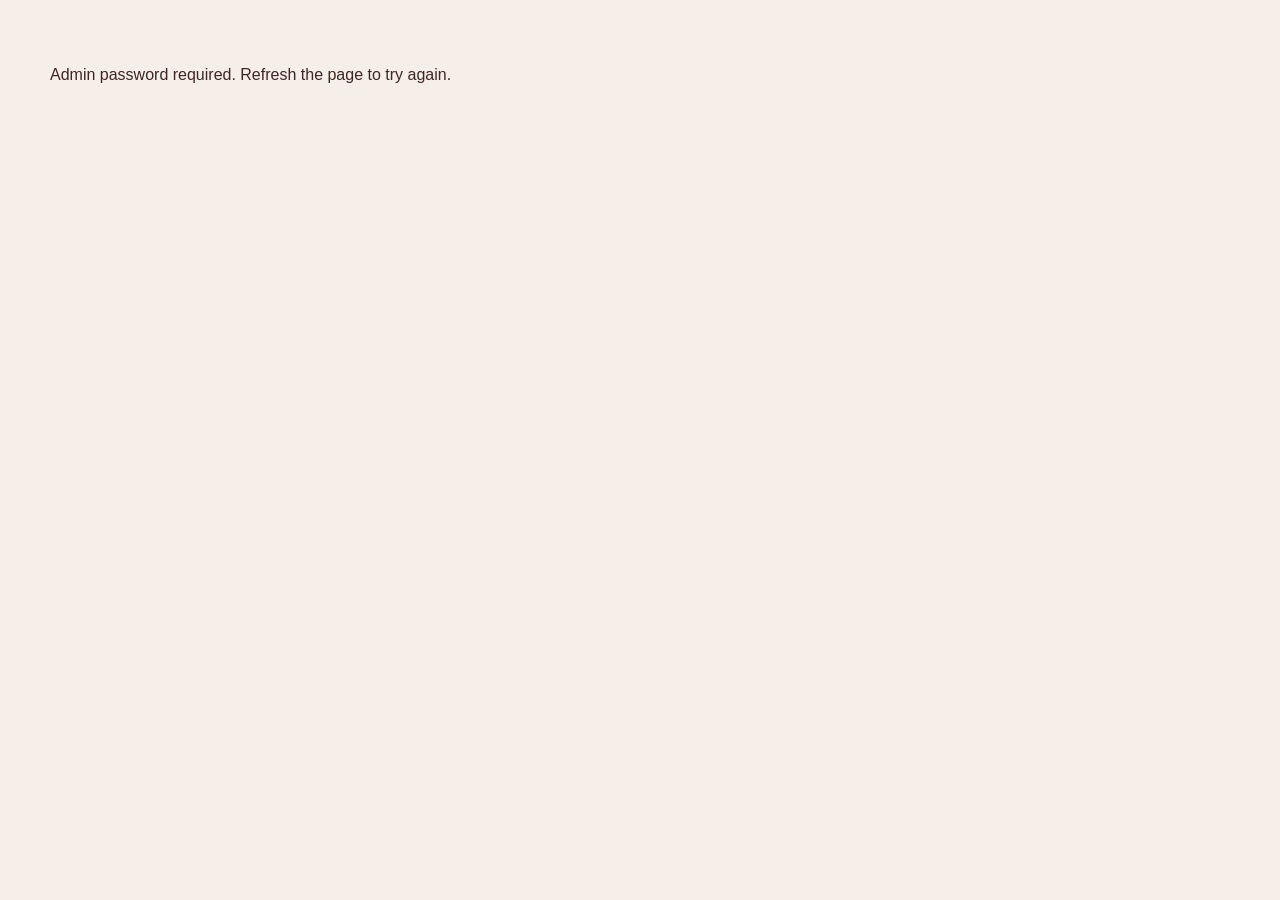
<file: admin.html>
<!DOCTYPE html>
<html lang="en">

<head>
    <meta charset="UTF-8">
    <meta name="viewport" content="width=device-width, initial-scale=1.0">

    <title>Bean & Brew Admin</title>

    <style>
        body {
            font-family: Arial, sans-serif;
            background: #f5eee9;
            margin: 0;
            padding: 30px;
            color: #3e2723;
        }

        .admin-container {
            max-width: 900px;
            margin: auto;
            background: white;
            padding: 30px;
            border-radius: 15px;
            box-shadow: 0 5px 15px rgba(0, 0, 0, 0.1);
        }

        h1 {
            text-align: center;
            margin-bottom: 30px;
        }

        .admin-form {
            display: grid;
            gap: 15px;
        }

        input,
        select,
        button {
            padding: 12px;
            font-size: 16px;
            border-radius: 8px;
            border: 1px solid #ccc;
        }

        button {
            background: #3e2723;
            color: white;
            border: none;
            cursor: pointer;
        }

        button:hover {
            background: #6b4f47;
        }

        .menu-list {
            margin-top: 30px;
        }

        .menu-item {
            display: flex;
            justify-content: space-between;
            align-items: center;
            padding: 15px;
            margin-bottom: 10px;
            background: #f5eee9;
            border-radius: 10px;
        }

        .delete-btn {
            background: #a0522d;
        }

        .delete-btn:hover {
            background: #7d3f24;
        }
    </style>
</head>

<body>

    <div class="admin-container">

        <h1>☕ Bean & Brew Admin</h1>

        <form class="admin-form" id="menuForm">

            <input
                type="text"
                id="itemName"
                placeholder="Menu item name"
                required
            >

            <input
                type="number"
                id="itemPrice"
                placeholder="Price"
                required
            >

            <select id="itemCategory" required>
                <option value="">Choose category</option>
                <option value="coffee">Coffee</option>
                <option value="juice">Juice</option>
                <option value="tea">Tea</option>
                <option value="smoothie">Smoothie</option>
                <option value="lemonade">Lemonade</option>
                <option value="milkshake">Milkshake</option>
            </select>

            <input
                type="text"
                id="itemImage"
                placeholder="Image URL"
            >

            <input
                type="text"
                id="itemDescription"
                placeholder="Description"
            >

            <button type="submit">
                Add Menu Item
            </button>

        </form>

        <div class="menu-list">

            <h2>Current Menu</h2>

            <div id="menuItems">
                Loading menu...
            </div>

        </div>

    </div>

    <script src="admin.js"></script>

</body>

</html>
</file>
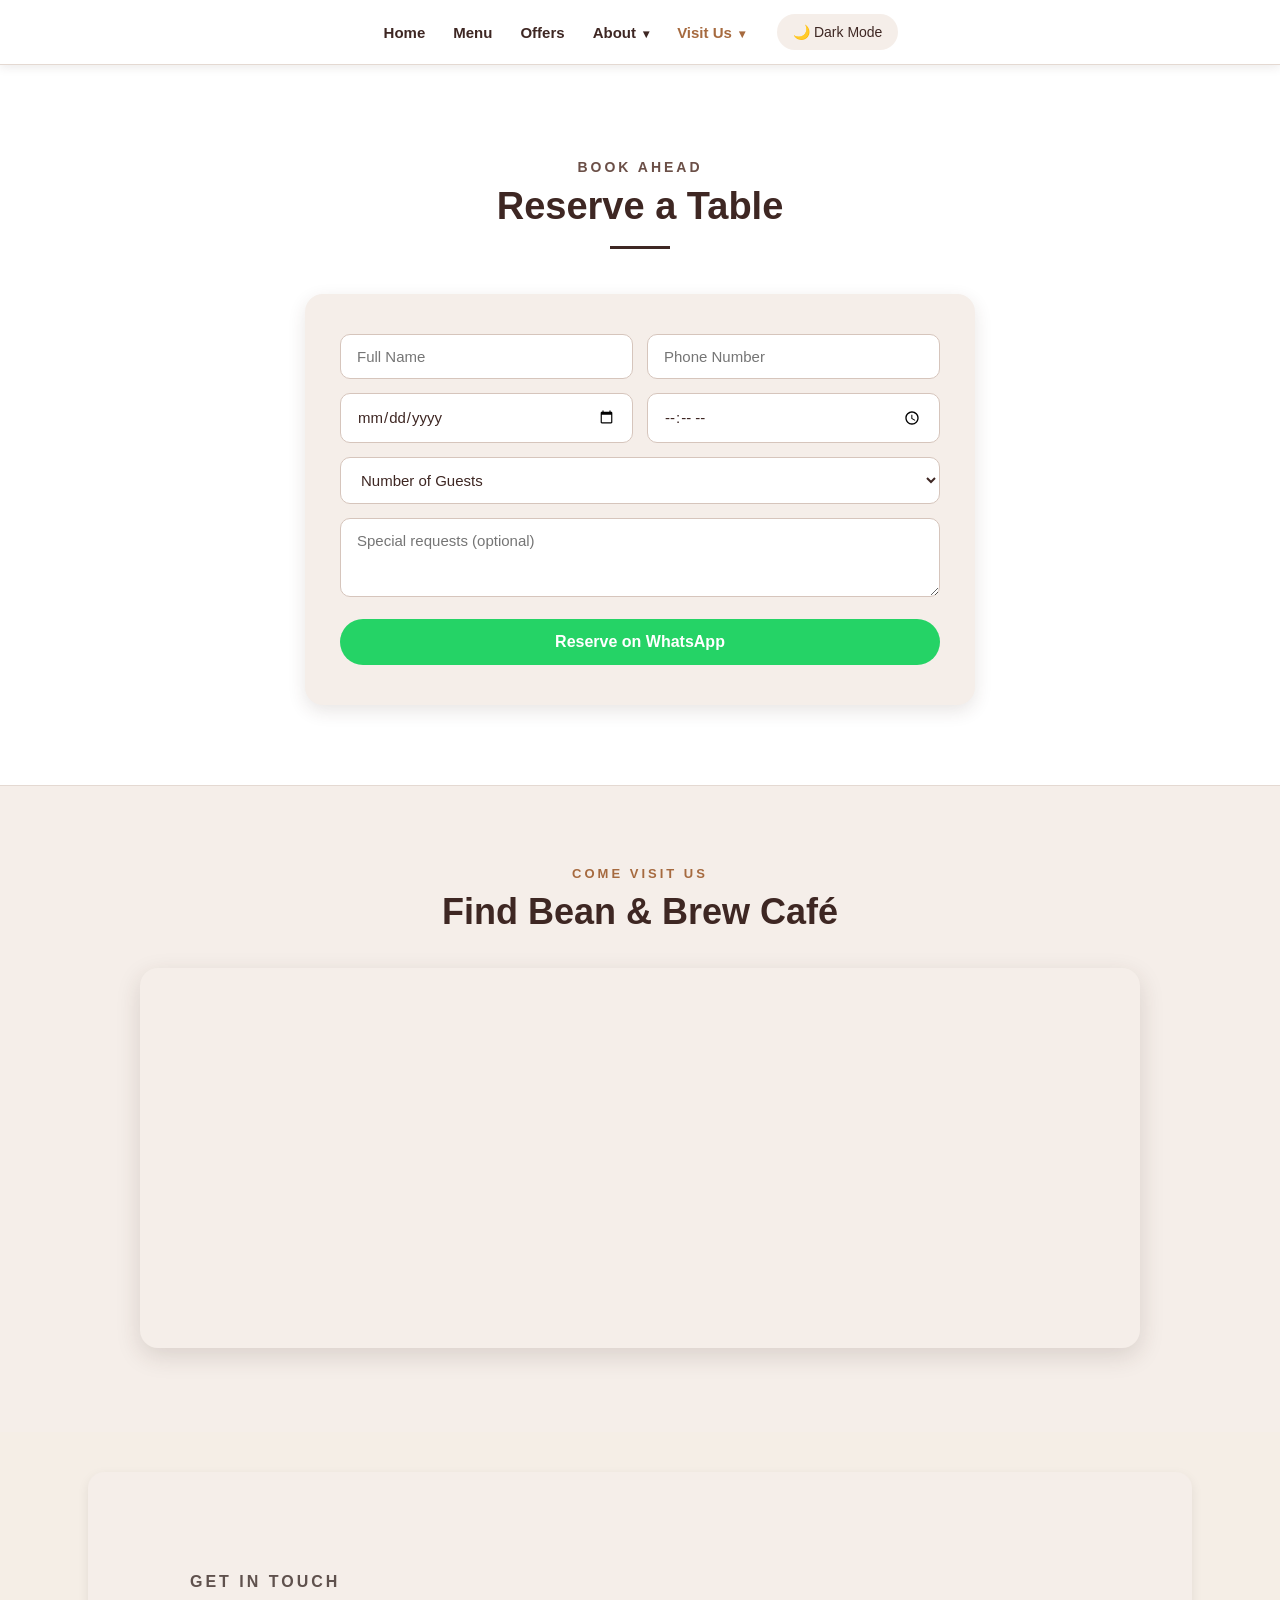
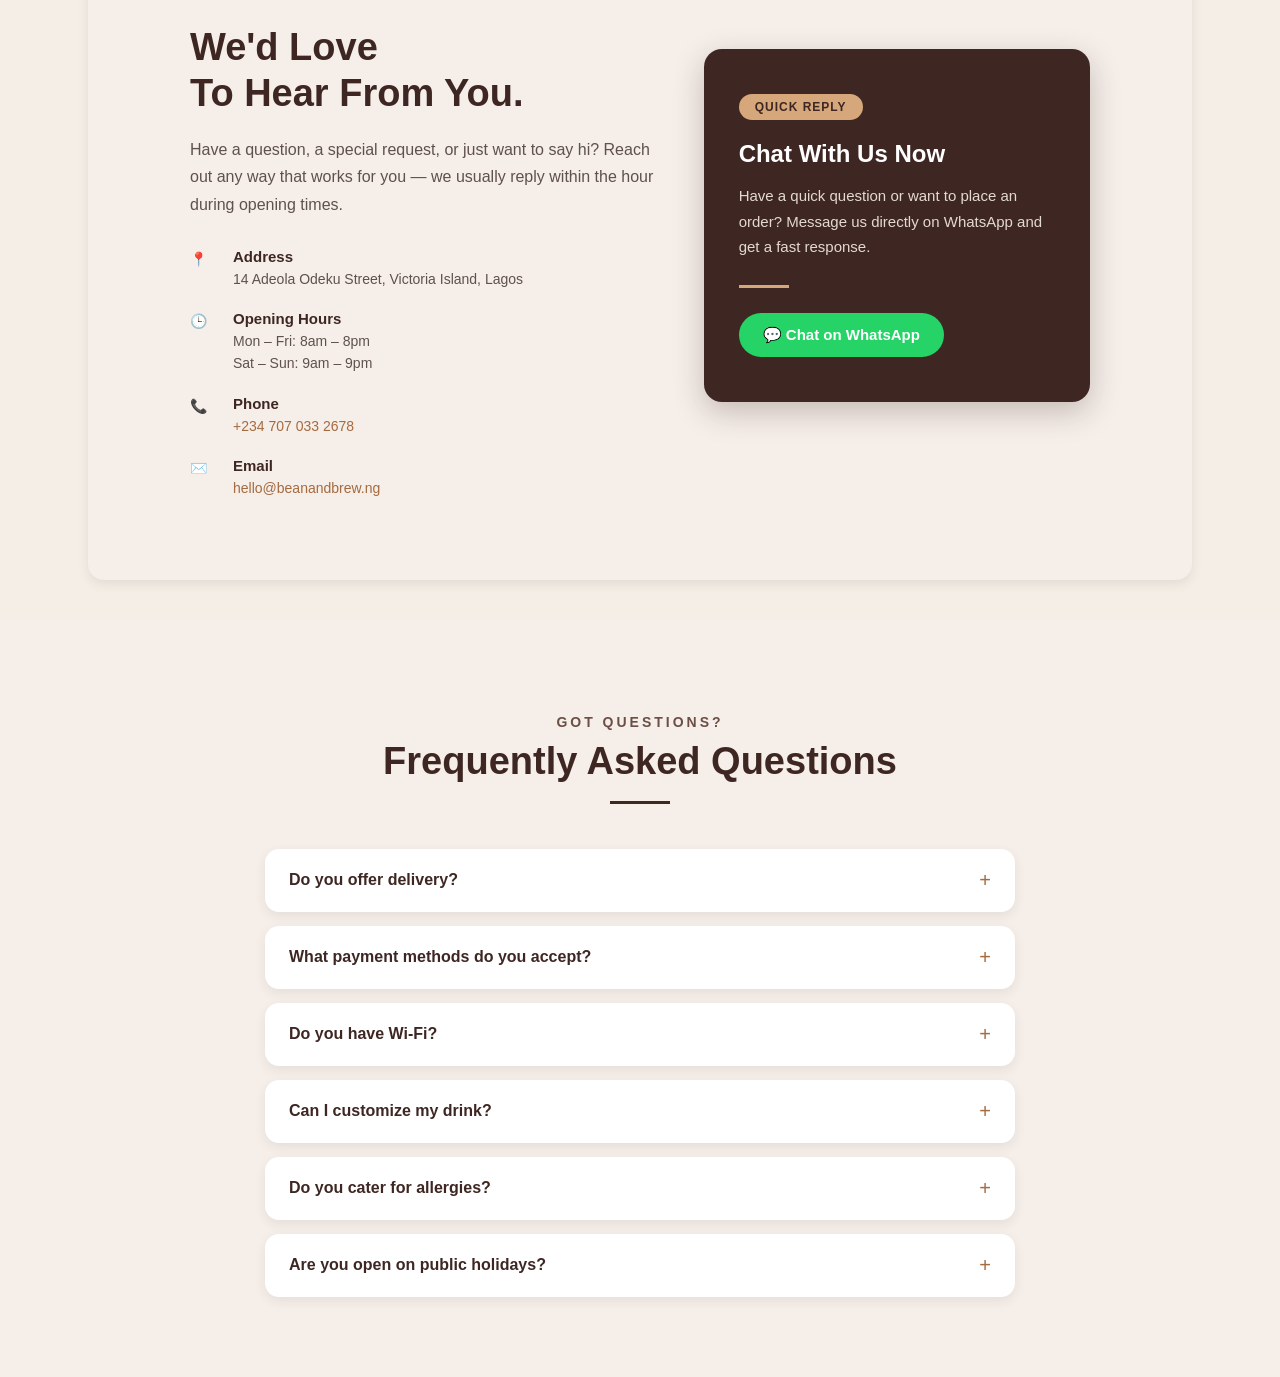
<file: reservation.html>
<!DOCTYPE html>
<html lang="en">

<head>
    <meta charset="UTF-8">
    <meta name="viewport" content="width=device-width, initial-scale=1.0">
    <title>Reserve a Table | Bean & Brew Cafe</title>
    <link rel="stylesheet" href="style.css">
</head>    

<body>

   
  <nav>

  <button
    id="menuToggle"
    class="menu-toggle"
    type="button"
    aria-label="Open navigation menu"
    aria-expanded="false"
  >
    ☰
  </button>

  <div id="navLinks" class="nav-links">

    <a href="index.html#home">Home</a>

    <a href="index.html#menu">Menu</a>

    <a href="index.html#offers">Offers</a>

    <!-- About dropdown -->
    <div class="nav-dropdown">

      <button class="dropdown-toggle" type="button">
        About <span>▾</span>
      </button>

      <div class="dropdown-menu">
        <a href="about.html">About Us</a>
        <a href="about.html#gallery">Gallery</a>
      </div>

    </div>

    <!-- Visit Us dropdown -->
    <div class="nav-dropdown">

      <button class="dropdown-toggle" type="button">
        Visit Us <span>▾</span>
      </button>

      <div class="dropdown-menu">
        <a href="reservation.html#reservation">Reservation</a>
        <a href="reservation.html#contact">Contact</a>
        <a href="reservation.html#faq">FAQ</a>
        <a href="reservation.html#map">Map</a>
      </div>

    </div>

    <button id="darkModeToggle" class="dark-mode-btn">
      🌙 Dark Mode
    </button>

  </div>

</nav>

<main>
    <section class="reservation" id="reservation" scroll-animate>

    <div class="reservation-title">
        <p>BOOK AHEAD</p>
        <h2>Reserve a Table</h2>
        <span></span>
    </div>

    <div class="reservation-box">

        <form id="reservationForm" class="reservation-form">

            <div class="form-row">
                <input type="text" id="resName" placeholder="Full Name" required>
                <input type="tel" id="resPhone" placeholder="Phone Number" required>
            </div>

            <div class="form-row">
                <input type="date" id="resDate" required>
                <input type="time" id="resTime" required>
            </div>

            <div class="form-row">
                <select id="resGuests" required>
                    <option value="">Number of Guests</option>
                    <option value="1">1 guest</option>
                    <option value="2">2 guests</option>
                    <option value="3">3 guests</option>
                    <option value="4">4 guests</option>
                    <option value="5">5 guests</option>
                    <option value="6+">6+ guests</option>
                </select>
            </div>

            <textarea id="resNote" placeholder="Special requests (optional)" rows="3"></textarea>

            <button type="submit" class="reservation-btn">Reserve on WhatsApp</button>

            <p id="reservationError" class="reservation-error" style="display:none;"></p>

        </form>

    </div>

</section>

<section class="map-section">
  <div class="map-title">
    <p>COME VISIT US</p>
    <h2>Find Bean & Brew Café</h2>
  </div>

  <iframe
    src="https://www.google.com/maps?q=14%20Adeola%20Odeku%20Street%2C%20Victoria%20Island%2C%20Lagos&output=embed"
    title="Bean and Brew Cafe location"
    loading="lazy"
    allowfullscreen
  ></iframe>
</section>

<section class="contact" id="contact" scroll-animate>

    <div class="contact-content">

        <div class="contact-text">
            <p class="contact-label">GET IN TOUCH</p>

            <h2>We'd Love<br>To Hear From You.</h2>

            <p>
                Have a question, a special request, or just want to say hi?
                Reach out any way that works for you — we usually reply within
                the hour during opening times.
            </p>

            <div class="contact-list">

                <div class="contact-row">
                    <span class="contact-icon">📍</span>
                    <div>
                        <strong>Address</strong>
                        <span>14 Adeola Odeku Street, Victoria Island, Lagos</span>
                    </div>
                </div>

                <div class="contact-row">
                    <span class="contact-icon">🕒</span>
                    <div>
                        <strong>Opening Hours</strong>
                        <span>Mon – Fri: 8am – 8pm<br>Sat – Sun: 9am – 9pm</span>
                    </div>
                </div>

                <div class="contact-row">
                    <span class="contact-icon">📞</span>
                    <div>
                        <strong>Phone</strong>
                        <span><a href="tel:+2347070332678">+234 707 033 2678</a></span>
                    </div>
                </div>

                <div class="contact-row">
                    <span class="contact-icon">✉️</span>
                    <div>
                        <strong>Email</strong>
                        <span><a href="mailto:hello@beanandbrew.ng">hello@beanandbrew.ng</a></span>
                    </div>
                </div>

            </div>

        </div>

        <div class="contact-feature">

            <span class="contact-badge">QUICK REPLY</span>

            <h3>Chat With Us Now</h3>

            <p>
                Have a quick question or want to place an order? Message us
                directly on WhatsApp and get a fast response.
            </p>

            <div class="contact-line"></div>

            
             <a   href="https://wa.me/2347070332678?text=Hello%20Bean%20%26%20Brew%2C%20I%20have%20a%20question."
                class="whatsapp-link"
                target="_blank"
                rel="noopener"
            >
                💬 Chat on WhatsApp
            </a>

        </div>

    </div>

</section>

<section class="faq" id="faq" scroll-animate>

    <div class="faq-title">
        <p>GOT QUESTIONS?</p>
        <h2>Frequently Asked Questions</h2>
        <span></span>
    </div>

    <div class="faq-list">

        <div class="faq-item">
            <button class="faq-question" onclick="toggleFaq(this)">
                Do you offer delivery?
                <span class="faq-icon">+</span>
            </button>
            <div class="faq-answer">
                <p>Yes — we deliver within Victoria Island and nearby areas. Place your order on WhatsApp and let us know your address; delivery usually takes 20–40 minutes.</p>
            </div>
        </div>

        <div class="faq-item">
            <button class="faq-question" onclick="toggleFaq(this)">
                What payment methods do you accept?
                <span class="faq-icon">+</span>
            </button>
            <div class="faq-answer">
                <p>We accept cash, bank transfer, and card payment in-store. For WhatsApp orders, we'll share account details or a payment link when you check out.</p>
            </div>
        </div>

        <div class="faq-item">
            <button class="faq-question" onclick="toggleFaq(this)">
                Do you have Wi-Fi?
                <span class="faq-icon">+</span>
            </button>
            <div class="faq-answer">
                <p>Yes, free Wi-Fi is available for all customers. Ask any staff member for the password when you arrive.</p>
            </div>
        </div>

        <div class="faq-item">
            <button class="faq-question" onclick="toggleFaq(this)">
                Can I customize my drink?
                <span class="faq-icon">+</span>
            </button>
            <div class="faq-answer">
                <p>Absolutely. Let us know about milk alternatives, sugar levels, or extra shots — either in person or in the notes field when you check out online.</p>
            </div>
        </div>

        <div class="faq-item">
            <button class="faq-question" onclick="toggleFaq(this)">
                Do you cater for allergies?
                <span class="faq-icon">+</span>
            </button>
            <div class="faq-answer">
                <p>We can accommodate most common allergies and intolerances. Please tell us when ordering so we can advise on the safest options.</p>
            </div>
        </div>

        <div class="faq-item">
            <button class="faq-question" onclick="toggleFaq(this)">
                Are you open on public holidays?
                <span class="faq-icon">+</span>
            </button>
            <div class="faq-answer">
                <p>Yes, with weekend hours (9am – 9pm). Any exceptions will be posted on our Instagram page ahead of time.</p>
            </div>
        </div>

    </div>

</section>

</main> 
  <p id="success-message" style="display:none;"></p>
  <script src="script.js" defer></script>

  <button
  id="backToTop"
  class="back-to-top"
  type="button"
  aria-label="Back to top"
>
  ↑
</button>
</body>
</html>
</file>
<file: style.css>
body {
  font-family: Arial, sans-serif;
  background-color: #f5eee6;
  margin: 0;
  color: #3e2723;
}

header {
  background-color: #3e2723;
  color: white;
  text-align: center;
  padding: 40px 20px;
}

header h1 {
  margin: 0;
  font-size: 40px;
}

header p {
  font-size: 18px;
}

.menu {
  max-width: 700px;
  margin: 40px auto;
  padding: 20px;
}

.menu h2 {
  text-align: center;
  font-size: 30px;
}

.menu-item {
  background-color: white;
  margin: 20px 0;
  padding: 25px;
  border-radius: 16px;
  display: grid;
  grid-template-columns: 150px 1fr auto;
  align-items: center;
  gap: 25px;
  align-items: center;
  box-shadow: 0 4px 10px rgba(0, 0, 0, 0.1);
  transition: 0.3s ease;
}

.menu-item:hover {
    transform: translateY(-5px);
    box-shadow: 0 8px 20px rgba(0, 0, 0, 0.15);
}

.menu-item .price-btn {
  display: flex;
  flex-direction: column;
  align-items: flex-end;
  gap: 10px;
  justify-self: end;
}

.menu-item h3 {
  margin: 0 0 10px;
  font-size: 20px;
  font-weight: bold;
  color: #3e2723;
}

.menu-item h3 {
    transition: 0.3s ease;
}

.menu-item:hover h3 {
    color: #a66a3f;
}

.menu-item p {
  margin: 0;
  color: #666;  
  font-size: 15px;
  line-height: 1.6;
}

.menu-item:hover p {
    color: #5d4037;
    transition: 0.3s ease;
}

.menu-item span {
  font-weight: bold;
  font-size: 20px;
  color: #a66a3f;
}

.menu-item span {
    transition: 0.3s ease;
}

.menu-item:hover span {
    transform: scale(1.05);
}

footer {
  text-align: center;
  background-color: #3b2415;
  color: white;
  padding: 30px 20px;
  margin-top: 30px;
}

img {
  width: 150px;
  height: 120px;
  object-fit: cover;
  border-radius: 10px;
  transition: 0.3s ease;
  box-shadow: 0 4px 12px rgba(0, 0, 0, 0.15);
}

.menu-item:hover img {
    transform: scale(1.08);
}

.order-btn,
.order button {
  background-color:#3e2723;
  color: white;
  border: none;
  padding: 10px 18px;
  border-radius: 25px;
  cursor: pointer;
  transition: 0.3s ease;
  font-size: 15px;
  font-family: Arial, sans-serif;
}

.menu-item button:hover,
order button:hover {
  background-color: #5d4037;
  transform: translateY(-2px) scale(1.03);
}

.order {
  max-width: 700px;
  margin: 40px auto;
  padding: 25px;
  background-color: white;
  border-radius: 12px;
  box-shadow: 0 4px 10px rgba(0, 0, 0, 0.1);
}

.order h2 {
  margin-top: 0;
}

.order li {
  margin: 10px 0;
}

.order p {
  font-size: 20px;
  font-weight: bold;
}

.order-btn {
  justify-self: end;
  white-space: nowrap;
}

.order-btn:hover {
  background-color: #5d4037;
}

nav {
  text-align: center;
  padding: 18px 15px;
  border-bottom: 1px solid #ddd;
  background-color: #ffffff;
  position: sticky;
  top: 0;
  z-index: 1000;
  box-shadow: 0 2px 8px rgba(0, 0, 0, 0.08);
}

nav a {
  text-decoration: none;
  margin: 0 10px;
  font-weight: bold;
  padding: 8px;
  font-size: 16px;
  transition: 0.3s ease;
}

nav a:hover {
  text-decoration: underline;
}

html {
  scroll-behavior: smooth;
}

@media (max-width: 600px) {
  nav a {
    display: block;
    margin: 8px 0;
  }
  body {
    padding: 10px;
  }
  .header {
    padding: 20px 10px;
  }
  .header h1 {
    font-size: 28px;
  }
  .menu {
    display: flex;
    flex-direction: column;
    gap: 15px;
  }
  .menu-item {
    width: 100%;
    box-sizing: border-box;
    grid-template-columns: 1fr;
    text-align: center;
    justify-items: center;
    width: 180px;
    height: 140px;
  }
  .cart {
    width: 100%;
  }
  button {
    width: 100%;
  }
}

#success-message {
    position: fixed;
    top: 90px;
    right: 25px;

    background-color: #3e2723;
    color: white;

    padding: 15px 22px;
    border-radius: 10px;

    font-size: 16px;
    font-weight: bold;

    box-shadow: 0 6px 20px rgba(0, 0, 0, 0.2);

    display: none;

    z-index: 1000;

    animation: slideIn 0.3s ease;
}

/* Notification animation */

@keyframes slideIn {
    from {
        opacity: 0;
        transform: translateX(50px);
    }

    to {
        opacity: 1;
        transform: translateX(0);
    }
}

@media (max-width: 600px) {

    #success-message {
        top: 80px;
        right: 15px;
        left: 15px;
        text-align: center;
    }

}

/* =========================
   CONTACT SECTION
========================= */

.contact {
  width: 90%;
  max-width: 900px;
  margin: 40px auto;
  padding: 15px;
  background: #ffffff;
  border-radius: 16px;
  box-shadow: 0 4px 12px rgba(0, 0, 0, 0.08);
}

.contact-content {
  display: grid;
  grid-template-columns: 1fr 1fr;
  gap: 30px;
  align-items: center;
}

.contact-heading {
  display: flex;
  align-items: center;
  gap: 15px;
  margin-bottom: 25px;
}

.coffee-icon {
  font-size: 35px;
}

.contact-heading h2 {
  margin: 0 0 5px;
  color: #3e2723;
  font-size: 30px;
}

.contact-heading p {
  margin: 0;
  color: #666;
  line-height: 1.5;
}

.contact-details {
  display: flex;
  flex-direction: column;
  gap: 15px;
}

.contact-item {
    display: flex;
    align-items: flex-start;
    gap: 15px;
    padding: 14px 0;
    border-bottom: 1px solid #eee;
}

.contact-item:last-child {
    border-bottom: none;
}

.contact-item h3 {
    margin: 0 0 5px;
    color: #3e2723;
    font-size: 17px;
}

.contact-item p,
.contact-item a {
    margin: 0;
    color: #555;
    line-height: 1.5;
}

.contact-item a {
    color: #a66a3f;
    text-decoration: none;
}

.contact-item a:hover {
    text-decoration: underline;
}

.contact-icon {
  font-size: 22px;
  min-width: 30px;
}


.contact-image {
  height: 500px;
  overflow: hidden;
  border-radius: 16px;
  position: relative;
  width: 100%;
}

.contact-image img {
  width: 100%;
  height: 100%;
  object-fit: cover;
}

.contact-image-text {
  position: absolute;
  bottom: 0;
  left: 0;
  right: 0;
  padding: 20px;
  background: rgba(62, 39, 35, 0.85);
  color: white;
}

.contact-image-text h3 {
  margin: 0 0 5px;
}

.contact-image-text p {
  margin: 0;
  font-size: 14px;
}

/* MOBILE */

@media (max-width: 768px) {

  .contact {
    width: 90%;
    padding: 22px;
  }

  .contact-content {
    grid-template-columns: 1fr;
    gap: 25px;
  }

  .contact-heading h2 {
    font-size: 26px;
  }

  .contact-image {
    height: 250px;
  }
}

/* =========================
   ABOUT SECTION
========================= */

.about {
  width: 90%;
  max-width: 900px;
  margin: 35px auto;
  padding: 25px 30px;
  background: #ffffff;
  border-radius: 16px;
  box-shadow: 0 4px 12px rgba(0, 0, 0, 0.08);
}

.about-content {
  display: flex;
  align-items: center;
  gap: 20px;
}

.about-icon {
  font-size: 40px;
  min-width: 55px;
  height: 55px;
  display: flex;
  align-items: center;
  justify-content: center;
  background: #f5eee9;
  border-radius: 50%;
}

.about h2 {
  margin: 0 0 8px;
  color: #3e2723;
  font-size: 28px;
}

.about p {
  margin: 0;
  color: #555;
  font-size: 16px;
  line-height: 1.6;
}


/* =========================
   SPECIAL OFFERS
========================= */

.offers {
  width: 90%;
  max-width: 900px;
  margin: 35px auto;
  padding: 25px 30px;
  background: #f5eee9;
  border-left: 5px solid #a66a3f;
  border-radius: 16px;
  box-shadow: 0 4px 12px rgba(0, 0, 0, 0.08);
}

.offer-content {
  display: flex;
  align-items: center;
  gap: 20px;
}

.offer-icon {
  font-size: 38px;
  min-width: 55px;
  height: 55px;
  display: flex;
  align-items: center;
  justify-content: center;
  background: #ffffff;
  border-radius: 50%;
}

.offers h2 {
  margin: 0 0 8px;
  color: #3e2723;
  font-size: 28px;
}

.offers p {
  margin: 0 0 5px;
  color: #333;
  font-size: 17px;
}

.offers p strong {
  color: #a0522d;
}

.offers span {
  color: #666;
  font-size: 14px;
}


/* =========================
   MOBILE
========================= */

@media (max-width: 768px) {

  .about,
  .offers {
    width: 90%;
    padding: 22px;
  }

  .about-content,
  .offer-content {
    gap: 15px;
  }

  .about h2,
  .offers h2 {
    font-size: 24px;
  }

}

.about h2,
.offers h2 {
  color: #3b2415;
  margin-bottom: 15px;
}

footer h3 {
  margin-bottom: 8px;
  font-size: 24px;
  letter-spacing: 1px;
  border-bottom: 2px solid #a66a3f;
}

footer p {
  margin: 4px 0;
  font-size: 14px;
  opacity: 0.9;
}

.designer-credit {
    font-weight: bold;
    margin-top: 12px;
    letter-spacing: 0.5px;
    transition: 0.3s ease;
}

.designer-credit:hover {
    opacity: 0.7;
}

.footer-tagline {
    font-style: italic;
    opacity: 0.8;
}

.footer-location {
    font-size: 13px;
    margin-top: 8px;
    opacity: 0.8;
}

.footer-socials {
    margin: 20px 0;
}

.footer-socials a {
    color: #a66a3f;
    text-decoration: none;
    margin: 0 8px;
    font-weight: bold;
    transition: 0.3s ease;
}

.footer-socials a:hover {
    color: #ffffff;
}

.footer-menu-link {
    display: inline-block;
    color: #a66a3f;
    text-decoration: none;
    font-weight: bold;
    margin: 15px 0;
    transition: 0.3s ease;
}

.footer-menu-link:hover {
    color: #ffffff;
}

.whatsapp-btn {
  width: 100%;
  border:none;
  border-radius: 8px;
  background-color: #25D366;
  color: white;
  font-size: 16px;
  font-weight: bold;
  cursor: pointer;
  transition: 0.3s;
  margin-top: 5px;
}

.whatsapp-btn:hover {
  background-color: #1ebe5d;
  transform: scale(1.02);
}

/* Mission & Vision */
.mission-vision {
    background-color: #f5eee9;
    padding: 80px 8%;
    text-align: center;
}

.mission-vision h2 {
    color: #3e2723;
    font-size: 38px;
    margin-bottom: 10px;
}

/* Cards */
.mv-container {
    max-width: 1050px;
    margin: auto;
    display: flex;
    gap: 30px;
    justify-content: center;
}

.mv-card {
    background-color: #ffffff;
    width: 50%;
    padding: 40px;
    border-radius: 15px;
    box-shadow: 0 6px 18px rgba(62, 39, 35, 0.12);
    transition: 0.3s ease;
}

.mv-card:hover {
    transform: translateY(-7px);
    box-shadow: 0 10px 25px rgba(62, 39, 35, 0.18);
}

/* Icons */
.mv-icon {
    font-size: 42px;
    margin-bottom: 15px;
}

/* Headings */
.mv-card h3 {
    color: #3e2723;
    font-size: 27px;
    margin-bottom: 15px;
}

/* Paragraph */
.mv-card p {
    color: #5f514d;
    font-size: 16px;
    line-height: 1.8;
}

/* Mobile */
@media (max-width: 768px) {

    .mission-vision {
        padding: 60px 5%;
    }

    .mission-vision h2 {
        font-size: 32px;
    }

    .mv-container {
        flex-direction: column;
    }

    .mv-card {
        width: 100%;
        box-sizing: border-box;
    }
}

/* WHY CHOOSE US SECTION */

.why-us {
    background-color: #f5eee9;
    padding: 80px 8%;
    text-align: center;
}

/* Heading */

.why-title p {
    color: #6b4f47;
    font-size: 14px;
    font-weight: bold;
    letter-spacing: 3px;
    margin-bottom: 10px;
}

.why-title h2 {
    color: #3e2723;
    font-size: 38px;
    margin: 0;
}

.why-title span {
    display: block;
    width: 60px;
    height: 3px;
    background-color: #3e2723;
    margin: 18px auto 45px;
}

/* Cards */

.why-container {
    max-width: 1100px;
    margin: 0 auto;

    display: flex;
    justify-content: center;
    gap: 30px;
}

.why-card {
    background-color: #ffffff;
    width: 33.33%;
    padding: 35px 30px;

    border-radius: 15px;

    box-shadow: 0 6px 18px rgba(62, 39, 35, 0.12);

    transition: 0.3s ease;
}

/* Hover Effect */

.why-card:hover {
    transform: translateY(-8px);

    box-shadow: 0 12px 25px rgba(62, 39, 35, 0.18);
}

/* Icons */

.why-icon {
    font-size: 45px;
    margin-bottom: 15px;
}

/* Card Heading */

.why-card h3 {
    color: #3e2723;
    font-size: 23px;
    margin-bottom: 15px;
}

/* Card Paragraph */

.why-card p {
    color: #5f514d;
    font-size: 16px;
    line-height: 1.7;
    margin: 0;
}

/* Mobile */

@media (max-width: 768px) {

    .why-us {
        padding: 60px 5%;
    }

    .why-title h2 {
        font-size: 32px;
    }

    .why-container {
        flex-direction: column;
        align-items: center;
    }

    .why-card {
        width: 100%;
        box-sizing: border-box;
    }
}

.location-btn {
    display: inline-block;
    margin-top: 15px;
    padding: 12px 25px;

    background-color: #3e2723;
    color: white;

    text-decoration: none;
    border-radius: 25px;

    font-weight: bold;

    transition: 0.3s ease;
}

.location-btn:hover {
    background-color: #6b4f47;
    transform: translateY(-2px);
}

.menu-heading {
    display: flex;
    align-items: center;
    justify-content: space-between;
    gap: 30px;
    margin-bottom: 35px;
}

.menu-heading h2 {
    margin: 0;
    color: #3e2723;
    font-size: 38px;
}

.menu-search {
    display: flex;
    align-items: center;
}

#menuSearch {
    width: 280px;
    padding: 12px 18px;
    border: 2px solid #d6c5bc;
    border-radius: 25px;
    outline: none;
    font-size: 15px;
    color: #3e2723;
    background-color: #ffffff;
    transition: 0.3s ease;
}

#menuSearch:focus {
    border-color: #3e2723;
    box-shadow: 0 0 8px rgba(62, 39, 35, 0.15);
}

@media (max-width: 768px) {
    .menu-heading {
        flex-direction: column;
        text-align: center;
        gap: 15px;
    }

    #menuSearch {
        width: 280px;
        max-width: 90%;
    }
}

/* Quantity Controls */

.quantity-controls {
    display: flex;
    align-items: center;
    gap: 10px;
    margin-left: 15px;
}

.quantity-controls button {
    width: 28px;
    height: 28px;

    border: none;
    border-radius: 50%;

    background-color: #3e2723;
    color: white;

    font-size: 18px;
    cursor: pointer;

    transition: 0.2s ease;
}

.quantity-controls button:hover {
    background-color: #6b4f47;
}

.quantity-controls span {
    font-weight: bold;
    min-width: 20px;
    text-align: center;
}

.open-status {
    display: inline-block;
    margin-top: 15px;
    padding: 10px 18px;
    border-radius: 25px;

    font-size: 14px;
    font-weight: bold;
}

/* =========================
   CUSTOMER REVIEWS
========================= */

.reviews {
    background-color: #ffffff;
    padding: 80px 8%;
    text-align: center;
    margin-top: 150px;
}

.reviews-title p {
    color: #6b4f47;
    font-size: 14px;
    font-weight: bold;
    letter-spacing: 3px;
    margin-bottom: 10px;
}

.reviews-title h2 {
    color: #3e2723;
    font-size: 38px;
    margin: 0;
}

.reviews-title span {
    display: block;
    width: 60px;
    height: 3px;
    background-color: #3e2723;
    margin: 18px auto 40px;
}

/* Review Box */

.review-box {
    max-width: 750px;
    margin: auto;
    background-color: #f5eee9;
    padding: 45px 35px;
    border-radius: 18px;
    box-shadow: 0 6px 18px rgba(62, 39, 35, 0.12);
}

.review {
    min-height: 150px;
}

.stars {
    color: #3e2723;
    font-size: 25px;
    letter-spacing: 4px;
    margin-bottom: 20px;
}

#reviewText {
    color: #5f514d;
    font-size: 18px;
    line-height: 1.8;
    font-style: italic;
}

#reviewName {
    color: #3e2723;
    font-size: 17px;
    margin-top: 20px;
}

/* Buttons */

.review-buttons {
    display: flex;
    justify-content: center;
    gap: 15px;
    margin-top: 25px;
}

.review-buttons button {
    width: 42px;
    height: 42px;
    border: none;
    border-radius: 50%;

    background-color: #3e2723;
    color: white;

    font-size: 18px;
    cursor: pointer;

    transition: 0.3s ease;
}

.review-buttons button:hover {
    background-color: #6b4f47;
    transform: scale(1.08);
}

/* Mobile */

@media (max-width: 600px) {

    .reviews {
        padding: 60px 5%;
    }

    .reviews-title h2 {
        font-size: 32px;
    }

    .review-box {
        padding: 35px 20px;
    }

    #reviewText {
        font-size: 16px;
    }
}

/* Special Offers */
.special-offers {
    background-color: #3e2723;
    padding: 80px 8%;
    text-align: center;
}

.offers-title p {
    color: #d6a77a;
    font-size: 14px;
    font-weight: bold;
    letter-spacing: 3px;
    margin-bottom: 10px;
}

.offers-title h2 {
    color: #ffffff;
    font-size: 38px;
    margin: 0;
}

.offers-title span {
    display: block;
    width: 60px;
    height: 3px;
    background-color: #d6a77a;
    margin: 18px auto 45px;
}

.offers-container {
    max-width: 1100px;
    margin: auto;
    display: flex;
    justify-content: center;
    gap: 30px;
}

.offer-card {
    position: relative;
    background-color: #ffffff;
    width: 33.33%;
    padding: 40px 30px;
    border-radius: 15px;
    box-shadow: 0 8px 25px rgba(0, 0, 0, 0.18);
    transition: 0.3s ease;
}

.offer-card:hover {
    transform: translateY(-8px);
}

.offer-icon {
    font-size: 45px;
    margin-bottom: 15px;
}

.offer-card h3 {
    color: #3e2723;
    font-size: 24px;
    margin-bottom: 15px;
}

.offer-card p {
    color: #5f514d;
    font-size: 15px;
    line-height: 1.7;
}

.offer-price {
    color: #a66a3f;
    font-size: 22px;
    font-weight: bold;
    margin: 20px 0;
}

.offer-card button {
    border: none;
    background-color: #3e2723;
    color: white;
    padding: 12px 25px;
    border-radius: 25px;
    font-size: 15px;
    cursor: pointer;
    transition: 0.3s ease;
}

.offer-card button:hover {
    background-color: #6b4f47;
    transform: scale(1.05);
}

/* Popular offer */
.featured-offer {
    border: 3px solid #d6a77a;
}

.offer-badge {
    position: absolute;
    top: -14px;
    left: 50%;
    transform: translateX(-50%);
    background-color: #d6a77a;
    color: #3e2723;
    padding: 6px 18px;
    border-radius: 20px;
    font-size: 12px;
    font-weight: bold;
}

/* Mobile */
@media (max-width: 768px) {

    .special-offers {
        padding: 60px 5%;
    }

    .offers-title h2 {
        font-size: 32px;
    }

    .offers-container {
        flex-direction: column;
        align-items: center;
    }

    .offer-card {
        width: 100%;
        box-sizing: border-box;
    }
}

/* Dark Mode Button */
.dark-mode-btn {
    border: none;
    background-color: #f5eee9;
    color: #3e2723;
    padding: 10px 16px;
    border-radius: 25px;
    font-size: 14px;
    cursor: pointer;
    transition: 0.3s ease;
}

.dark-mode-btn:hover {
    transform: scale(1.05);
}

/* Dark Mode */
body.dark-mode {
    background-color: #1e1715;
    color: #f5eee9;
}

/* Main sections */
body.dark-mode .mission-vision,
body.dark-mode .why-us,
body.dark-mode .visit-us,
body.dark-mode .reviews {
    background-color: #241c19;
}

/* Cards */
body.dark-mode .mv-card,
body.dark-mode .why-card,
body.dark-mode .visit-card {
    background-color: #302521;
    box-shadow: 0 8px 25px rgba(0, 0, 0, 0.3);
}

/* Text */
body.dark-mode .section-title h2,
body.dark-mode .why-title h2,
body.dark-mode .visit-title h2,
body.dark-mode .reviews-title h2,
body.dark-mode .mv-card h3,
body.dark-mode .why-card h3,
body.dark-mode .visit-card h3,
body.dark-mode #reviewName {
    color: #f5eee9;
}

body.dark-mode .mv-card p,
body.dark-mode .why-card p,
body.dark-mode .visit-card p,
body.dark-mode #reviewText {
    color: #d6c5bc;
}

/* Search box */
body.dark-mode #menuSearch {
    background-color: #302521;
    color: #ffffff;
    border-color: #6b4f47;
}

body.dark-mode #menuSearch::placeholder {
    color: #c8b8b1;
}

/* Review box */
body.dark-mode .review-box {
    background-color: #302521;
}

/* Toggle button */
body.dark-mode .dark-mode-btn {
    background-color: #f5eee9;
    color: #3e2723;
}

/* Scroll Animation */
.scroll-animate {
    opacity: 0;
    transform: translateY(40px);
    transition: opacity 0.8s ease, transform 0.8s ease;
}

.scroll-animate.show {
    opacity: 1;
    transform: translateY(0);
}

/* Favorite Button */
.favorite-btn {
    width: 38px;
    height: 38px;
    border: 2px solid #3e2723;
    background-color: white;
    color: #3e2723;
    border-radius: 50%;
    font-size: 21px;
    cursor: pointer;
    transition: 0.3s ease;
    margin-right: 8px;
}

.favorite-btn:hover {
    transform: scale(1.1);
}

.favorite-btn.active {
    background-color: #3e2723;
    color: white;
}

/* Professional Hero Section */

.hero {
    min-height: 650px;
    background-color: #f5eee9;
    display: flex;
    align-items: center;
    justify-content: space-between;
    gap: 50px;
    padding: 70px 8%;
    box-sizing: border-box;
}

.hero-content {
    max-width: 600px;
}

.hero-small-text {
    color: #a66a3f;
    font-size: 14px;
    font-weight: bold;
    letter-spacing: 3px;
    margin-bottom: 18px;
}

.hero h1 {
    color: #3e2723;
    font-family: Georgia, serif;
    font-size: 58px;
    line-height: 1.15;
    margin: 0 0 25px;
}

.hero-description {
    color: #6b4f47;
    font-size: 18px;
    line-height: 1.8;
    max-width: 520px;
    margin-bottom: 30px;
}

.hero-buttons {
    display: flex;
    gap: 15px;
    flex-wrap: wrap;
}

.hero-btn {
    display: inline-block;
    padding: 14px 25px;
    border-radius: 30px;
    text-decoration: none;
    font-weight: bold;
    transition: 0.3s ease;
}

.primary-btn {
    background-color: #3e2723;
    color: white;
}

.primary-btn:hover {
    background-color: #6b4f47;
    transform: translateY(-3px);
}

.secondary-btn {
    border: 2px solid #3e2723;
    color: #3e2723;
    background-color: transparent;
}

.secondary-btn:hover {
    background-color: #3e2723;
    color: white;
    transform: translateY(-3px);
}

.hero-image {
    width: 45%;
    max-width: 520px;
}

.hero-image img {
    width: 100%;
    height: 500px;
    object-fit: cover;
    border-radius: 25px;
    box-shadow: 0 15px 35px rgba(62, 39, 35, 0.2);
}

/* Mobile */
@media (max-width: 768px) {

    .hero {
        flex-direction: column;
        text-align: center;
        padding: 60px 5%;
    }

    .hero h1 {
        font-size: 42px;
    }

    .hero-description {
        margin-left: auto;
        margin-right: auto;
    }

    .hero-buttons {
        justify-content: center;
    }

    .hero-image {
        width: 100%;
        max-width: 500px;
    }

    .hero-image img {
        height: 350px;
    }
}

/* =========================
   SHOPPING CART
========================= */

.cart-button {
    position: fixed;
    right: 25px;
    bottom: 25px;
    width: 60px;
    height: 60px;
    border: none;
    border-radius: 50%;
    background-color: #3e2723;
    color: white;
    font-size: 25px;
    cursor: pointer;
    z-index: 2000;
    box-shadow: 0 6px 20px rgba(0, 0, 0, 0.25);
    transition: 0.3s ease;
}

.cart-button:hover {
    transform: scale(1.08);
}

#cartCount {
    position: absolute;
    top: -5px;
    right: -5px;
    min-width: 22px;
    height: 22px;
    padding: 0 5px;
    box-sizing: border-box;
    border-radius: 50%;
    background-color: #a66a3f;
    color: white;
    font-size: 12px;
    font-weight: bold;
    display: flex;
    align-items: center;
    justify-content: center;
}

/* Overlay */

.cart-overlay {
    position: fixed;
    inset: 0;
    background-color: rgba(0, 0, 0, 0.45);
    opacity: 0;
    visibility: hidden;
    transition: 0.3s ease;
    z-index: 1998;
}

.cart-overlay.active {
    opacity: 1;
    visibility: visible;
}

/* Cart */

.shopping-cart {
    position: fixed;
    top: 0;
    right: -420px;
    width: 400px;
    max-width: 90%;
    height: 100vh;
    background-color: #ffffff;
    z-index: 1999;
    display: flex;
    flex-direction: column;
    box-shadow: -8px 0 25px rgba(0, 0, 0, 0.2);
    transition: right 0.35s ease;
}

.shopping-cart.active {
    right: 0;
}

/* Header */

.cart-header {
    display: flex;
    justify-content: space-between;
    align-items: center;
    padding: 22px;
    background-color: #3e2723;
    color: white;
}

.cart-header h2 {
    margin: 0;
    font-size: 24px;
}

.close-cart {
    border: none;
    background: none;
    color: white;
    font-size: 32px;
    cursor: pointer;
}

/* Items */

.cart-items {
    flex: 1;
    overflow-y: auto;
    padding: 20px;
}

#order-list {
    list-style: none;
    padding: 0;
    margin: 0;
}

#order-list li {
    display: flex;
    justify-content: space-between;
    align-items: center;
    gap: 15px;
    padding: 15px 0;
    border-bottom: 1px solid #eee;
}

.quantity-controls {
    display: flex;
    align-items: center;
    gap: 8px;
}

.quantity-controls button {
    width: 30px;
    height: 30px;
    border: none;
    border-radius: 50%;
    background-color: #3e2723;
    color: white;
    font-size: 18px;
    cursor: pointer;
}

.quantity-controls button:hover {
    background-color: #6b4f47;
}

#emptyCart {
    text-align: center;
    color: #777;
    margin-top: 50px;
}

/* Footer */

.cart-footer {
    padding: 20px;
    border-top: 1px solid #ddd;
}

.cart-total {
    display: flex;
    justify-content: space-between;
    align-items: center;
    margin-bottom: 15px;
    font-size: 20px;
    color: #3e2723;
}

.cart-total strong {
    font-size: 24px;
}

.clear-cart-btn,
.checkout-btn {
    width: 100%;
    padding: 13px;
    border-radius: 25px;
    cursor: pointer;
    font-weight: bold;
    font-size: 15px;
    margin-top: 8px;
}

.clear-cart-btn {
    border: 2px solid #3e2723;
    background-color: white;
    color: #3e2723;
}

.checkout-btn {
    border: none;
    background-color: #3e2723;
    color: white;
}

.checkout-btn:hover {
    background-color: #6b4f47;
}

/* Mobile */

@media (max-width: 600px) {

    .shopping-cart {
        width: 100%;
        max-width: 100%;
    }

    .cart-button {
        right: 18px;
        bottom: 18px;
    }
}

.cart-button {
    position: fixed;
    right: 25px;
    bottom: 25px;
    width: 60px;
    height: 60px;
    border: none;
    border-radius: 50%;
    background-color: #3e2723;
    color: white;
    font-size: 25px;
    cursor: pointer;
    z-index: 2000;
    box-shadow: 0 6px 20px rgba(0, 0, 0, 0.25);
    transition: 0.3s ease;
}

.cart-button:hover {
    transform: scale(1.08);
}

#cartCount {
    position: absolute;
    top: -5px;
    right: -5px;
    min-width: 22px;
    height: 22px;
    padding: 0 5px;
    box-sizing: border-box;
    border-radius: 50%;
    background-color: #a66a3f;
    color: white;
    font-size: 12px;
    font-weight: bold;
    display: flex;
    align-items: center;
    justify-content: center;
}

.cart-overlay {
    position: fixed;
    inset: 0;
    background-color: rgba(0, 0, 0, 0.45);
    opacity: 0;
    visibility: hidden;
    transition: 0.3s ease;
    z-index: 1998;
}

.cart-overlay.active {
    opacity: 1;
    visibility: visible;
}

.shopping-cart {
    position: fixed;
    top: 0;
    right: -420px;
    width: 400px;
    max-width: 90%;
    height: 100vh;
    background-color: #ffffff;
    z-index: 1999;
    display: flex;
    flex-direction: column;
    box-shadow: -8px 0 25px rgba(0, 0, 0, 0.2);
    transition: right 0.35s ease;
}

.shopping-cart.active {
    right: 0;
}

.cart-header {
    display: flex;
    justify-content: space-between;
    align-items: center;
    padding: 22px;
    background-color: #3e2723;
    color: white;
}

.cart-header h2 {
    margin: 0;
    font-size: 24px;
}

.close-cart {
    border: none;
    background: none;
    color: white;
    font-size: 32px;
    cursor: pointer;
}

.cart-items {
    flex: 1;
    overflow-y: auto;
    padding: 20px;
}

#order-list {
    list-style: none;
    padding: 0;
    margin: 0;
}

#order-list li {
    display: flex;
    justify-content: space-between;
    align-items: center;
    gap: 15px;
    padding: 15px 0;
    border-bottom: 1px solid #eee;
}

.quantity-controls {
    display: flex;
    align-items: center;
    gap: 8px;
}

.quantity-controls button {
    width: 30px;
    height: 30px;
    border: none;
    border-radius: 50%;
    background-color: #3e2723;
    color: white;
    font-size: 18px;
    cursor: pointer;
}

.quantity-controls button:hover {
    background-color: #6b4f47;
}

#emptyCart {
    text-align: center;
    color: #777;
    margin-top: 50px;
}

.cart-footer {
    padding: 20px;
    border-top: 1px solid #ddd;
}

.cart-total {
    display: flex;
    justify-content: space-between;
    align-items: center;
    margin-bottom: 15px;
    font-size: 20px;
    color: #3e2723;
}

.cart-total strong {
    font-size: 24px;
}

.clear-cart-btn,
.checkout-btn {
    width: 100%;
    padding: 13px;
    border-radius: 25px;
    cursor: pointer;
    font-weight: bold;
    font-size: 15px;
    margin-top: 8px;
}

.clear-cart-btn {
    border: 2px solid #3e2723;
    background-color: white;
    color: #3e2723;
}

.checkout-btn {
    border: none;
    background-color: #3e2723;
    color: white;
}

.checkout-btn:hover {
    background-color: #6b4f47;
}

@media (max-width: 600px) {

    .shopping-cart {
        width: 100%;
        max-width: 100%;
    }

    .cart-button {
        right: 18px;
        bottom: 18px;
    }
}

/* Demo Checkout */
.checkout-modal {
    position: fixed;
    inset: 0;
    background-color: rgba(0, 0, 0, 0.55);
    display: none;
    align-items: center;
    justify-content: center;
    z-index: 3000;
    padding: 20px;
}

.checkout-box {
    position: relative;
    width: 100%;
    max-width: 450px;
    background-color: #ffffff;
    padding: 30px;
    border-radius: 18px;
    box-shadow: 0 10px 30px rgba(0, 0, 0, 0.25);
}

.checkout-box h2 {
    margin-top: 0;
    color: #3e2723;
    text-align: center;
}

.checkout-box p {
    text-align: center;
    color: #666;
    margin-bottom: 25px;
}

.checkout-box input,
.checkout-box select,
.checkout-box textarea {
    width: 100%;
    box-sizing: border-box;
    padding: 13px;
    margin-bottom: 14px;
    border: 1px solid #ddd;
    border-radius: 10px;
    font-size: 15px;
    font-family: inherit;
}

.checkout-box textarea {
    resize: vertical;
}

.close-checkout {
    position: absolute;
    top: 12px;
    right: 15px;
    border: none;
    background: none;
    font-size: 30px;
    color: #3e2723;
    cursor: pointer;
}

.place-order-btn {
    width: 100%;
    padding: 14px;
    border: none;
    border-radius: 25px;
    background-color: #3e2723;
    color: white;
    font-size: 16px;
    font-weight: bold;
    cursor: pointer;
}

.place-order-btn:hover {
    background-color: #6b4f47;
}

/* Order Receipt */
.receipt-modal {
    position: fixed;
    inset: 0;
    background-color: rgba(0, 0, 0, 0.55);
    display: none;
    align-items: center;
    justify-content: center;
    z-index: 4000;
    padding: 20px;
}

.receipt-box {
    position: relative;
    width: 100%;
    max-width: 450px;
    max-height: 90vh;
    overflow-y: auto;
    background-color: #ffffff;
    padding: 30px;
    border-radius: 18px;
    box-shadow: 0 10px 30px rgba(0, 0, 0, 0.25);
}

.receipt-box h2 {
    text-align: center;
    color: #3e2723;
    margin-bottom: 5px;
}

.receipt-title {
    text-align: center;
    color: #777;
    margin-top: 0;
}

.receipt-box hr {
    border: none;
    border-top: 1px solid #ddd;
    margin: 18px 0;
}

.receipt-total {
    display: flex;
    justify-content: space-between;
    font-size: 20px;
    color: #3e2723;
}

.close-receipt {
    position: absolute;
    top: 10px;
    right: 15px;
    border: none;
    background: none;
    font-size: 30px;
    color: #3e2723;
    cursor: pointer;
}

.print-receipt {
    width: 100%;
    margin-top: 20px;
    padding: 13px;
    border: none;
    border-radius: 25px;
    background-color: #3e2723;
    color: white;
    font-size: 15px;
    font-weight: bold;
    cursor: pointer;
}

.print-receipt:hover {
    background-color: #6b4f47;
}

/* My Favorites */
.favorites-section {
    padding: 70px 20px;
    text-align: center;
    background-color: #f5eee9;
}

.favorites-section h2 {
    color: #3e2723;
    font-size: 32px;
    margin-bottom: 10px;
}

.favorites-subtitle {
    color: #6b4f47;
    margin-bottom: 30px;
}

.favorites-list {
    max-width: 1000px;
    margin: 0 auto;
    display: grid;
    grid-template-columns: repeat(auto-fit, minmax(220px, 1fr));
    gap: 20px;
}

.favorites-list p {
    color: #777;
}

.favorite-card {
    background-color: white;
    padding: 20px;
    border-radius: 15px;
    box-shadow: 0 5px 15px rgba(0, 0, 0, 0.1);
}

.favorite-card h3 {
    color: #3e2723;
    margin-bottom: 10px;
}

.remove-favorite {
    border: none;
    padding: 9px 16px;
    border-radius: 20px;
    background-color: #3e2723;
    color: white;
    cursor: pointer;
}

.remove-favorite:hover {
    background-color: #6b4f47;
}

/* Active Navigation Link */
nav a.active {
    color: #a66a3f;
    font-weight: bold;
}

/* Fix space above Special Offers */
.reviews {
    margin-bottom: 150px;
}

/* Header logo and cafe name */
.site-logo {
    width: 70px;
    height: 70px;
    object-fit: contain;
    vertical-align: middle;
    margin-right: 15px;
}

#home {
    text-align: center;
}

#home .site-logo {
    display: inline-block;
    width: 70px;
    height: 70px;
    object-fit: contain;
    vertical-align: middle;
    margin-right: 15px;
}

#home h1 {
    display: inline-block;
    vertical-align: middle;
    margin: 0;
}

#home p {
    display: block;
    margin-top: 10px;
    text-align: center;
}

#home h1 {
    letter-spacing: 1px;
    font-weight: bold;
}

#home .site-logo {
    margin-right: 12px;
}

nav a {
    transition: color 0.3s ease, transform 0.3s ease;
}

nav a:hover {
    color: #a66a3f;
    transform: translateY(-2px);
}

.popular-badge {
    display: inline-block;
    background-color: #d6a77a;
    color: #3e2723;
    padding: 5px 12px;
    border-radius: 15px;
    font-size: 12px;
    font-weight: bold;
    margin-bottom: 8px;
}

.popular-badge {
    transition: 0.3s ease;
}

.menu-item:hover .popular-badge {
    transform: scale(1.05);
}

/* =========================================================
   Bean & Brew — style fixes
   Load this AFTER style.css. Everything here either corrects
   something in style.css or styles the sections that were
   missing. Nothing in style.css needs deleting.
   ========================================================= */

/* ---------------------------------------------------------
   1. Mobile menu cards were being forced to 180x140px, which
      squashed every item on phones. Let them size themselves.
   --------------------------------------------------------- */

@media (max-width: 600px) {

  .menu-item {
    width: 100%;
    height: auto;
    box-sizing: border-box;
    grid-template-columns: 1fr;
  }

  .menu-item img {
    width: 100%;
    height: 180px;
  }

  .menu-item .price-btn {
    flex-direction: row;
    align-items: center;
    justify-content: center;
    justify-self: center;
    flex-wrap: wrap;
  }

  /* style.css sets every button to width:100% on mobile,
     which stretched the round heart and quantity buttons */
  .favorite-btn,
  .quantity-controls button,
  .review-buttons button,
  .close-cart,
  .close-checkout,
  .close-receipt,
  .cart-button {
    width: auto;
  }

  .favorite-btn { width: 38px; }
  .cart-button  { width: 60px; }
  .review-buttons button { width: 42px; }
  .quantity-controls button { width: 30px; }
}

/* ---------------------------------------------------------
   2. Menu heading + search row
   --------------------------------------------------------- */

.menu {
  max-width: 900px;
}

.menu-heading h2 {
  text-align: left;
}

.no-results {
  text-align: center;
  color: #6b4f47;
  font-style: italic;
  margin: 30px 0;
}

/* The Drinks heading sits inside the menu list */
#menuContainer > h2 {
  text-align: center;
  font-size: 30px;
  margin-top: 50px;
  color: #3e2723;
}

/* ---------------------------------------------------------
   3. Opening-hours badge in the header
   --------------------------------------------------------- */

.open-status {
  background-color: #f5eee9;
  color: #3e2723;
}

/* ---------------------------------------------------------
   4. The reviews section had 150px of margin top and bottom,
      which left two big empty bands on the page.
   --------------------------------------------------------- */

.reviews {
  margin-top: 0;
  margin-bottom: 0;
}

/* ---------------------------------------------------------
   5. Visit card had no styling of its own
   --------------------------------------------------------- */

.visit-card {
  width: 90%;
  max-width: 900px;
  margin: 50px auto;
  padding: 40px 30px;
  background-color: #ffffff;
  border-radius: 16px;
  box-shadow: 0 4px 12px rgba(0, 0, 0, 0.08);
  text-align: center;
}

.visit-card h3 {
  color: #3e2723;
  font-size: 28px;
  margin: 0 0 10px;
}

.visit-card p {
  color: #5f514d;
  font-size: 16px;
  line-height: 1.7;
  margin: 0;
}

/* ---------------------------------------------------------
   6. Dark mode was only styling a few blocks, so the nav,
      menu cards, hero and forms stayed bright white.
   --------------------------------------------------------- */

body.dark-mode nav {
  background-color: #241c19;
  border-bottom-color: #3a2d28;
}

body.dark-mode nav a {
  color: #f5eee9;
}

body.dark-mode header,
body.dark-mode footer {
  background-color: #150f0e;
}

body.dark-mode .hero,
body.dark-mode .favorites-section,
body.dark-mode .special-offers {
  background-color: #1e1715;
}

body.dark-mode .hero h1,
body.dark-mode #menuContainer > h2,
body.dark-mode .menu-heading h2,
body.dark-mode .about h2,
body.dark-mode .contact-heading h2,
body.dark-mode .contact-item h3,
body.dark-mode .favorites-section h2,
body.dark-mode .order h2,
body.dark-mode .menu-item h3 {
  color: #f5eee9;
}

body.dark-mode .hero-description,
body.dark-mode .about p,
body.dark-mode .contact-item p,
body.dark-mode .favorites-subtitle,
body.dark-mode .no-results,
body.dark-mode .menu-item p {
  color: #d6c5bc;
}

body.dark-mode .menu-item,
body.dark-mode .order,
body.dark-mode .about,
body.dark-mode .contact,
body.dark-mode .favorite-card,
body.dark-mode .offer-card,
body.dark-mode .shopping-cart,
body.dark-mode .checkout-box,
body.dark-mode .receipt-box {
  background-color: #302521;
  color: #f5eee9;
}

body.dark-mode .checkout-box h2,
body.dark-mode .receipt-box h2,
body.dark-mode .offer-card h3,
body.dark-mode .cart-total {
  color: #f5eee9;
}

body.dark-mode .offer-card p {
  color: #d6c5bc;
}

body.dark-mode .checkout-box input,
body.dark-mode .checkout-box select,
body.dark-mode .checkout-box textarea {
  background-color: #241c19;
  border-color: #6b4f47;
  color: #f5eee9;
}

body.dark-mode .favorite-btn {
  background-color: #241c19;
  border-color: #d6a77a;
  color: #d6a77a;
}

body.dark-mode .favorite-btn.active {
  background-color: #d6a77a;
  color: #3e2723;
}

body.dark-mode .clear-cart-btn {
  background-color: #241c19;
  color: #f5eee9;
  border-color: #d6a77a;
}

body.dark-mode .about-icon,
body.dark-mode .offer-icon {
  background-color: #241c19;
}

/* ---------------------------------------------------------
   7. Keyboard focus was invisible everywhere
   --------------------------------------------------------- */

a:focus-visible,
button:focus-visible,
input:focus-visible,
select:focus-visible,
textarea:focus-visible {
  outline: 3px solid #a66a3f;
  outline-offset: 2px;
}

/* ---------------------------------------------------------
   8. Respect reduced-motion preferences
   --------------------------------------------------------- */

@media (prefers-reduced-motion: reduce) {

  html {
    scroll-behavior: auto;
  }

  *,
  *::before,
  *::after {
    animation-duration: 0.01ms !important;
    transition-duration: 0.01ms !important;
  }

  .menu-item:hover,
  .offer-card:hover,
  .why-card:hover,
  .mv-card:hover {
    transform: none;
  }
}

/* ---------------------------------------------------------
   9. Sticky nav was hiding section headings when you jumped
      to them from the nav links
   --------------------------------------------------------- */

section[id],
header[id] {
  scroll-margin-top: 90px;
}


/* =========================================================
   New Special Offers section (.offers)
   ========================================================= */

.offers {
  padding: 80px 8%;
  background-color: #f5eee9;
}

.offers-content {
  max-width: 1100px;
  margin: 0 auto;
  display: grid;
  grid-template-columns: 1.2fr 1fr;
  gap: 50px;
  align-items: center;
}

.offers-label {
  color: #a66a3f;
  font-size: 14px;
  font-weight: bold;
  letter-spacing: 3px;
  margin-bottom: 12px;
}

.offers-text h2 {
  color: #3e2723;
  font-size: 38px;
  line-height: 1.2;
  margin: 0 0 20px;
}

.offers-text > p {
  color: #5f514d;
  font-size: 16px;
  line-height: 1.7;
  max-width: 480px;
  margin-bottom: 30px;
}

.offer-details {
  display: flex;
  gap: 35px;
}

.offer-details div {
  display: flex;
  flex-direction: column;
}

.offer-details strong {
  color: #a66a3f;
  font-size: 28px;
}

.offer-details span {
  color: #6b4f47;
  font-size: 13px;
  margin-top: 4px;
}

.offers-feature {
  position: relative;
  background-color: #3e2723;
  color: white;
  padding: 45px 35px;
  border-radius: 18px;
  box-shadow: 0 10px 30px rgba(62, 39, 35, 0.25);
}

.offers-feature .offer-badge {
  display: inline-block;
  background-color: #d6a77a;
  color: #3e2723;
  padding: 6px 16px;
  border-radius: 20px;
  font-size: 12px;
  font-weight: bold;
  letter-spacing: 1px;
  margin-bottom: 20px;
}

.offers-feature h3 {
  font-size: 24px;
  margin: 0 0 15px;
}

.offers-feature p {
  color: #e4d9d2;
  font-size: 15px;
  line-height: 1.7;
  margin: 0 0 25px;
}

.offer-line {
  width: 50px;
  height: 3px;
  background-color: #d6a77a;
  margin-bottom: 20px;
}

.offers-feature strong {
  font-size: 15px;
  letter-spacing: 0.5px;
}

@media (max-width: 768px) {

  .offers {
    padding: 60px 5%;
  }

  .offers-content {
    grid-template-columns: 1fr;
    gap: 35px;
  }

  .offers-text h2 {
    font-size: 30px;
  }

  .offer-details {
    justify-content: space-between;
    gap: 15px;
  }
}

/* ---- Dark mode ---- */

body.dark-mode .offers {
  background-color: #1e1715;
}

body.dark-mode .offers-text h2 {
  color: #f5eee9;
}

body.dark-mode .offers-text > p {
  color: #d6c5bc;
}

body.dark-mode .offer-details strong {
  color: #d6a77a;
}

body.dark-mode .offer-details span {
  color: #c8b8b1;
}

body.dark-mode .offers-feature {
  background-color: #302521;
  box-shadow: 0 10px 30px rgba(0, 0, 0, 0.35);
}

body.dark-mode .offers-feature p {
  color: #c8b8b1;
}

/* =========================================================
   About section (.about)
   ========================================================= */

.about {
  padding: 80px 8%;
  background-color: #ffffff;
}

.about-content {
  max-width: 1100px;
  margin: 0 auto;
  display: grid;
  grid-template-columns: 1.2fr 1fr;
  gap: 50px;
  align-items: center;
}

.about-label {
  color: #a66a3f;
  font-size: 14px;
  font-weight: bold;
  letter-spacing: 3px;
  margin-bottom: 12px;
}

.about-text h2 {
  color: #3e2723;
  font-size: 38px;
  line-height: 1.2;
  margin: 0 0 20px;
}

.about-text > p {
  color: #5f514d;
  font-size: 16px;
  line-height: 1.7;
  max-width: 480px;
  margin-bottom: 30px;
}

.about-details {
  display: flex;
  gap: 35px;
}

.about-details div {
  display: flex;
  flex-direction: column;
}

.about-details strong {
  color: #a66a3f;
  font-size: 28px;
}

.about-details span {
  color: #6b4f47;
  font-size: 13px;
  margin-top: 4px;
}

.about-feature {
  position: relative;
  background-color: #3e2723;
  color: white;
  padding: 45px 35px;
  border-radius: 18px;
  box-shadow: 0 10px 30px rgba(62, 39, 35, 0.25);
}

.about-feature .about-badge {
  display: inline-block;
  background-color: #d6a77a;
  color: #3e2723;
  padding: 6px 16px;
  border-radius: 20px;
  font-size: 12px;
  font-weight: bold;
  letter-spacing: 1px;
  margin-bottom: 20px;
}

.about-feature h3 {
  font-size: 24px;
  margin: 0 0 15px;
}

.about-feature p {
  color: #e4d9d2;
  font-size: 15px;
  line-height: 1.7;
  margin: 0 0 25px;
}

.about-line {
  width: 50px;
  height: 3px;
  background-color: #d6a77a;
  margin-bottom: 20px;
}

.about-feature strong {
  font-size: 15px;
  letter-spacing: 0.5px;
}

@media (max-width: 768px) {

  .about {
    padding: 60px 5%;
  }

  .about-content {
    grid-template-columns: 1fr;
    gap: 35px;
  }

  .about-text h2 {
    font-size: 30px;
  }

  .about-details {
    justify-content: space-between;
    gap: 15px;
  }
}

/* ---- Dark mode ---- */

body.dark-mode .about {
  background-color: #241c19;
}

body.dark-mode .about-text h2 {
  color: #f5eee9;
}

body.dark-mode .about-text > p {
  color: #d6c5bc;
}

body.dark-mode .about-details strong {
  color: #d6a77a;
}

body.dark-mode .about-details span {
  color: #c8b8b1;
}

body.dark-mode .about-feature {
  background-color: #302521;
  box-shadow: 0 10px 30px rgba(0, 0, 0, 0.35);
}

body.dark-mode .about-feature p {
  color: #c8b8b1;
}

/* =========================================================
   Contact section (.contact)
   ========================================================= */

.contact {
  padding: 80px 8%;
  background-color: #f5eee9;
}

.contact-content {
  max-width: 1100px;
  margin: 0 auto;
  display: grid;
  grid-template-columns: 1.2fr 1fr;
  gap: 50px;
  align-items: center;
}

.contact-label {
  color: #a66a3f;
  font-size: 14px;
  font-weight: bold;
  letter-spacing: 3px;
  margin-bottom: 12px;
}

.contact-text h2 {
  color: #3e2723;
  font-size: 38px;
  line-height: 1.2;
  margin: 0 0 20px;
}

.contact-text > p {
  color: #5f514d;
  font-size: 16px;
  line-height: 1.7;
  max-width: 480px;
  margin-bottom: 30px;
}

.contact-list {
  display: flex;
  flex-direction: column;
  gap: 20px;
}

.contact-row {
  display: flex;
  align-items: flex-start;
  gap: 15px;
}

.contact-icon {
  font-size: 20px;
  min-width: 28px;
}

.contact-row strong {
  display: block;
  color: #3e2723;
  font-size: 15px;
  margin-bottom: 3px;
}

.contact-row span {
  color: #5f514d;
  font-size: 14px;
  line-height: 1.6;
}

.contact-row a {
  color: #a66a3f;
  text-decoration: none;
}

.contact-row a:hover {
  text-decoration: underline;
}

.contact-feature {
  position: relative;
  background-color: #3e2723;
  color: white;
  padding: 45px 35px;
  border-radius: 18px;
  box-shadow: 0 10px 30px rgba(62, 39, 35, 0.25);
}

.contact-feature .contact-badge {
  display: inline-block;
  background-color: #d6a77a;
  color: #3e2723;
  padding: 6px 16px;
  border-radius: 20px;
  font-size: 12px;
  font-weight: bold;
  letter-spacing: 1px;
  margin-bottom: 20px;
}

.contact-feature h3 {
  font-size: 24px;
  margin: 0 0 15px;
}

.contact-feature p {
  color: #e4d9d2;
  font-size: 15px;
  line-height: 1.7;
  margin: 0 0 25px;
}

.contact-line {
  width: 50px;
  height: 3px;
  background-color: #d6a77a;
  margin-bottom: 25px;
}

.whatsapp-link {
  display: inline-flex;
  align-items: center;
  gap: 8px;
  background-color: #25D366;
  color: white;
  text-decoration: none;
  font-weight: bold;
  font-size: 15px;
  padding: 13px 24px;
  border-radius: 25px;
  transition: 0.3s ease;
}

.whatsapp-link:hover {
  background-color: #1ebe5d;
  transform: translateY(-2px);
}

@media (max-width: 768px) {

  .contact {
    padding: 60px 5%;
  }

  .contact-content {
    grid-template-columns: 1fr;
    gap: 35px;
  }

  .contact-text h2 {
    font-size: 30px;
  }
}

/* ---- Dark mode ---- */

body.dark-mode .contact {
  background-color: #1e1715;
}

body.dark-mode .contact-text h2 {
  color: #f5eee9;
}

body.dark-mode .contact-text > p {
  color: #d6c5bc;
}

body.dark-mode .contact-row strong {
  color: #f5eee9;
}

body.dark-mode .contact-row span {
  color: #c8b8b1;
}

body.dark-mode .contact-row a {
  color: #d6a77a;
}

body.dark-mode .contact-feature {
  background-color: #302521;
  box-shadow: 0 10px 30px rgba(0, 0, 0, 0.35);
}

body.dark-mode .contact-feature p {
  color: #c8b8b1;
}

/* =========================================================
   Gallery section (.gallery)
   ========================================================= */

.gallery {
  padding: 80px 8%;
  background-color: #ffffff;
  text-align: center;
}

.gallery-title p {
  color: #6b4f47;
  font-size: 14px;
  font-weight: bold;
  letter-spacing: 3px;
  margin-bottom: 10px;
}

.gallery-title h2 {
  color: #3e2723;
  font-size: 38px;
  margin: 0;
}

.gallery-title span {
  display: block;
  width: 60px;
  height: 3px;
  background-color: #3e2723;
  margin: 18px auto 45px;
}

.gallery-grid {
  max-width: 1100px;
  margin: 0 auto;
  display: grid;
  grid-template-columns: repeat(3, 1fr);
  gap: 20px;
}

.gallery-item {
  border-radius: 14px;
  overflow: hidden;
  cursor: pointer;
  box-shadow: 0 6px 18px rgba(62, 39, 35, 0.12);
}

.gallery-item img {
  width: 100%;
  height: 240px;
  object-fit: cover;
  border-radius: 0;
  display: block;
  box-shadow: none;
  transition: transform 0.4s ease;
}

.gallery-item:hover img {
  transform: scale(1.06);
}

@media (max-width: 768px) {

  .gallery {
    padding: 60px 5%;
  }

  .gallery-title h2 {
    font-size: 32px;
  }

  .gallery-grid {
    grid-template-columns: repeat(2, 1fr);
    gap: 14px;
  }

  .gallery-item img {
    height: 160px;
  }
}

@media (max-width: 480px) {

  .gallery-grid {
    grid-template-columns: 1fr 1fr;
  }
}

/* Lightbox */

.lightbox-overlay {
  position: fixed;
  inset: 0;
  background-color: rgba(0, 0, 0, 0.85);
  display: none;
  align-items: center;
  justify-content: center;
  z-index: 5000;
  padding: 30px;
}

.lightbox-overlay.active {
  display: flex;
}

.lightbox-overlay img {
  max-width: 90vw;
  max-height: 85vh;
  border-radius: 10px;
  box-shadow: 0 15px 40px rgba(0, 0, 0, 0.5);
}

.close-lightbox {
  position: absolute;
  top: 20px;
  right: 30px;
  border: none;
  background: none;
  color: white;
  font-size: 40px;
  cursor: pointer;
  line-height: 1;
}

/* ---- Dark mode ---- */

body.dark-mode .gallery {
  background-color: #241c19;
}

body.dark-mode .gallery-title h2 {
  color: #f5eee9;
}

body.dark-mode .gallery-title span {
  background-color: #d6a77a;
}

/* =========================================================
   FAQ section (.faq)
   ========================================================= */

.faq {
  padding: 80px 8%;
  background-color: #f5eee9;
}

.faq-title {
  text-align: center;
}

.faq-title p {
  color: #6b4f47;
  font-size: 14px;
  font-weight: bold;
  letter-spacing: 3px;
  margin-bottom: 10px;
}

.faq-title h2 {
  color: #3e2723;
  font-size: 38px;
  margin: 0;
}

.faq-title span {
  display: block;
  width: 60px;
  height: 3px;
  background-color: #3e2723;
  margin: 18px auto 45px;
}

.faq-list {
  max-width: 750px;
  margin: 0 auto;
  display: flex;
  flex-direction: column;
  gap: 14px;
}

.faq-item {
  background-color: #ffffff;
  border-radius: 14px;
  box-shadow: 0 4px 12px rgba(62, 39, 35, 0.08);
  overflow: hidden;
}

.faq-question {
  width: 100%;
  display: flex;
  align-items: center;
  justify-content: space-between;
  gap: 20px;
  padding: 20px 24px;
  border: none;
  background: none;
  text-align: left;
  font-family: inherit;
  font-size: 16px;
  font-weight: bold;
  color: #3e2723;
  cursor: pointer;
}

.faq-icon {
  flex-shrink: 0;
  font-size: 20px;
  font-weight: normal;
  color: #a66a3f;
  transition: transform 0.3s ease;
}

.faq-item.open .faq-icon {
  transform: rotate(45deg);
}

.faq-answer {
  max-height: 0;
  overflow: hidden;
  transition: max-height 0.3s ease;
}

.faq-answer p {
  margin: 0;
  padding: 0 24px 20px;
  color: #5f514d;
  font-size: 14.5px;
  line-height: 1.7;
}

@media (max-width: 768px) {

  .faq {
    padding: 60px 5%;
  }

  .faq-title h2 {
    font-size: 30px;
  }

  .faq-question {
    padding: 16px 18px;
    font-size: 15px;
  }
}

/* ---- Dark mode ---- */

body.dark-mode .faq {
  background-color: #1e1715;
}

body.dark-mode .faq-title h2 {
  color: #f5eee9;
}

body.dark-mode .faq-title span {
  background-color: #d6a77a;
}

body.dark-mode .faq-item {
  background-color: #302521;
  box-shadow: 0 4px 12px rgba(0, 0, 0, 0.25);
}

body.dark-mode .faq-question {
  color: #f5eee9;
}

body.dark-mode .faq-answer p {
  color: #d6c5bc;
}

/* =========================================================
   Table Reservation section (.reservation)
   ========================================================= */

.reservation {
  padding: 80px 8%;
  background-color: #ffffff;
  text-align: center;
}

.reservation-title p {
  color: #6b4f47;
  font-size: 14px;
  font-weight: bold;
  letter-spacing: 3px;
  margin-bottom: 10px;
}

.reservation-title h2 {
  color: #3e2723;
  font-size: 38px;
  margin: 0;
}

.reservation-title span {
  display: block;
  width: 60px;
  height: 3px;
  background-color: #3e2723;
  margin: 18px auto 45px;
}

.reservation-box {
  max-width: 600px;
  margin: 0 auto;
  background-color: #f5eee9;
  padding: 40px 35px;
  border-radius: 18px;
  box-shadow: 0 6px 18px rgba(62, 39, 35, 0.12);
}

.reservation-form {
  display: flex;
  flex-direction: column;
  gap: 14px;
}

.form-row {
  display: flex;
  gap: 14px;
}

.reservation-form input,
.reservation-form select,
.reservation-form textarea {
  flex: 1;
  width: 100%;
  box-sizing: border-box;
  padding: 13px 16px;
  border: 1px solid #d6c5bc;
  border-radius: 10px;
  font-size: 15px;
  font-family: inherit;
  color: #3e2723;
  background-color: #ffffff;
}

.reservation-form textarea {
  resize: vertical;
}

.reservation-form input:focus,
.reservation-form select:focus,
.reservation-form textarea:focus {
  outline: none;
  border-color: #3e2723;
  box-shadow: 0 0 8px rgba(62, 39, 35, 0.15);
}

.reservation-btn {
  margin-top: 8px;
  padding: 14px;
  border: none;
  border-radius: 25px;
  background-color: #25D366;
  color: white;
  font-size: 16px;
  font-weight: bold;
  cursor: pointer;
  transition: 0.3s ease;
}

.reservation-btn:hover {
  background-color: #1ebe5d;
  transform: translateY(-2px);
}

.reservation-error {
  color: #c62828;
  font-size: 14px;
  margin: 0;
  text-align: left;
}

@media (max-width: 600px) {

  .reservation {
    padding: 60px 5%;
  }

  .reservation-title h2 {
    font-size: 30px;
  }

  .reservation-box {
    padding: 30px 22px;
  }

  .form-row {
    flex-direction: column;
  }
}

/* ---- Dark mode ---- */

body.dark-mode .reservation {
  background-color: #241c19;
}

body.dark-mode .reservation-title h2 {
  color: #f5eee9;
}

body.dark-mode .reservation-title span {
  background-color: #d6a77a;
}

body.dark-mode .reservation-box {
  background-color: #302521;
  box-shadow: 0 6px 18px rgba(0, 0, 0, 0.3);
}

body.dark-mode .reservation-form input,
body.dark-mode .reservation-form select,
body.dark-mode .reservation-form textarea {
  background-color: #241c19;
  border-color: #6b4f47;
  color: #f5eee9;
}

body.dark-mode .reservation-error {
  color: #ff6b6b;
}

/* Improved sticky navigation */
nav {
  position: sticky;
  top: 0;
  z-index: 1000;
  display: flex;
  align-items: center;
  justify-content: center;
  flex-wrap: wrap;
  gap: 8px 16px;
  padding: 14px 20px;
  background-color: #ffffff;
  border-bottom: 1px solid #e4d9d2;
  box-shadow: 0 2px 10px rgba(62, 39, 35, 0.1);
}

nav a {
  margin: 0;
  padding: 7px 2px;
  color: #3e2723;
  text-decoration: none;
  font-size: 15px;
  font-weight: bold;
}

nav a:hover {
  color: #a66a3f;
  text-decoration: none;
}

.dark-mode-btn {
  margin-left: 6px;
}

body.dark-mode nav {
  background-color: #241c19;
  border-bottom-color: #3a2d28;
}

body.dark-mode nav a {
  color: #f5eee9;
}

@media (max-width: 600px) {
  nav {
    justify-content: flex-start;
    gap: 6px 12px;
    padding: 10px 14px;
  }

  nav a {
    display: inline-block;
    margin: 0;
    padding: 5px 0;
    font-size: 14px;
  }

  .dark-mode-btn {
    margin: 2px 0 0;
    padding: 8px 12px;
  }
}

.today-special {
  display: grid;
  grid-template-columns: 1fr 1fr;
  max-width: 1000px;
  margin: 70px auto;
  overflow: hidden;
  background: #ffffff;
  border-radius: 20px;
  box-shadow: 0 10px 30px rgba(62, 39, 35, 0.15);
}

.special-image img {
  width: 100%;
  height: 100%;
  min-height: 350px;
  display: block;
  object-fit: cover;
  border-radius: 0;
  box-shadow: none;
}

.special-content {
  padding: 50px;
  display: flex;
  flex-direction: column;
  justify-content: center;
}

.special-label {
  margin: 0 0 12px;
  color: #a66a3f;
  font-size: 13px;
  font-weight: bold;
  letter-spacing: 3px;
}

.special-content h2 {
  margin: 0 0 16px;
  color: #3e2723;
  font-size: 36px;
}

.special-content > p {
  color: #5f514d;
  line-height: 1.7;
}

.special-price {
  display: flex;
  flex-direction: column;
  margin: 20px 0 25px;
}

.special-price span {
  color: #a66a3f;
  font-size: 28px;
  font-weight: bold;
}

.special-price small {
  color: #6b4f47;
  margin-top: 4px;
}

.special-btn {
  width: fit-content;
  padding: 12px 24px;
  border-radius: 25px;
  background: #3e2723;
  color: #ffffff;
  font-weight: bold;
  text-decoration: none;
}

.special-btn:hover {
  background: #6b4f47;
}

body.dark-mode .today-special {
  background: #302521;
}

body.dark-mode .special-content h2 {
  color: #f5eee9;
}

body.dark-mode .special-content > p,
body.dark-mode .special-price small {
  color: #d6c5bc;
}

@media (max-width: 700px) {
  .today-special {
    grid-template-columns: 1fr;
    margin: 45px 5%;
  }

  .special-image img {
    min-height: 240px;
  }

  .special-content {
    padding: 35px 25px;
  }

  .special-content h2 {
    font-size: 30px;
  }
}

.open-status.is-open {
  background-color: #dff4e5;
  color: #176b3a;
}

.open-status.is-closed {
  background-color: #f9dedc;
  color: #9d2923;
}

.map-section {
  padding: 80px 8%;
  background-color: #f5eee9;
  border-top: 1px solid #e4d9d2;
  text-align: center;
}

.map-title p {
  margin: 0 0 10px;
  color: #a66a3f;
  font-size: 13px;
  font-weight: bold;
  letter-spacing: 3px;
}

.map-title h2 {
  margin: 0 0 35px;
  color: #3e2723;
  font-size: 36px;
}

.map-section iframe {
  width: 100%;
  max-width: 1000px;
  height: 380px;
  border: 0;
  border-radius: 18px;
  box-shadow: 0 8px 24px rgba(62, 39, 35, 0.15);
}

body.dark-mode .map-section {
  background-color: #241c19;
}

body.dark-mode .map-title h2 {
  color: #f5eee9;
}

@media (max-width: 600px) {
  .map-section {
    padding: 60px 5%;
  }

  .map-title h2 {
    font-size: 30px;
  }

  .map-section iframe {
    height: 280px;
  }
}

.back-to-top {
  position: fixed;
  right: 25px;
  bottom: 100px;
  width: 46px;
  height: 46px;
  border: none;
  border-radius: 50%;
  background-color: #3e2723;
  color: #ffffff;
  font-size: 24px;
  cursor: pointer;
  opacity: 0;
  visibility: hidden;
  transform: translateY(12px);
  transition: 0.3s ease;
  z-index: 900;
}

.back-to-top.visible {
  opacity: 1;
  visibility: visible;
  transform: translateY(0);
}

.back-to-top:hover {
  background-color: #a66a3f;
  transform: translateY(-3px);
}

body.dark-mode .back-to-top {
  background-color: #d6a77a;
  color: #3e2723;
}

/* Improved sticky navigation */

nav {

  position: sticky;

  top: 0;

  z-index: 1000;

  display: flex;

  align-items: center;

  justify-content: center;

  flex-wrap: wrap;

  gap: 8px 16px;

  padding: 14px 20px;

  background-color: #ffffff;

  border-bottom: 1px solid #e4d9d2;

  box-shadow: 0 2px 10px rgba(62, 39, 35, 0.1);

}

/* =========================================
   PROFESSIONAL NAVIGATION
   ========================================= */

nav {
  position: sticky;
  top: 0;
  z-index: 1000;

  display: flex;
  align-items: center;
  justify-content: center;

  padding: 14px 20px;

  background-color: #ffffff;
  border-bottom: 1px solid #e4d9d2;
  box-shadow: 0 2px 10px rgba(62, 39, 35, 0.1);
}

/* Navigation links container */
.nav-links {
  display: flex;
  align-items: center;
  justify-content: center;
  gap: 22px;
}

/* Navigation links */
.nav-links a {
  position: relative;

  color: #3e2723;
  text-decoration: none;
  font-size: 15px;
  font-weight: bold;

  padding: 7px 2px;

  transition: color 0.3s ease;
}

.nav-links a:hover {
  color: #a66a3f;
}

/* Active navigation link */
.nav-links a.active {
  color: #a66a3f;
}

/* Small line underneath active link */
.nav-links a.active::after {
  content: "";
  position: absolute;

  left: 0;
  right: 0;
  bottom: -3px;

  height: 2px;
  background-color: #a66a3f;
  border-radius: 2px;
}

/* Hamburger button */
.menu-toggle {
  display: none;

  border: none;
  background: transparent;

  color: #3e2723;
  font-size: 28px;
  cursor: pointer;

  padding: 4px 8px;
}

/* Dark mode */
body.dark-mode nav {
  background-color: #241c19;
  border-bottom-color: #3a2d28;
}

body.dark-mode .nav-links a {
  color: #f5eee9;
}

body.dark-mode .nav-links a:hover,
body.dark-mode .nav-links a.active {
  color: #d6a77a;
}

body.dark-mode .nav-links a.active::after {
  background-color: #d6a77a;
}

body.dark-mode .menu-toggle {
  color: #f5eee9;
}

/* =========================================
   MOBILE NAVIGATION
   ========================================= */

@media (max-width: 768px) {

  nav {
    justify-content: space-between;
    padding: 14px 20px;
  }

  .menu-toggle {
    display: block;
  }

  .nav-links {
    display: none;

    position: absolute;
    top: 100%;
    left: 0;
    right: 0;

    flex-direction: column;
    align-items: stretch;

    gap: 0;

    background-color: #ffffff;
    border-bottom: 1px solid #e4d9d2;
    box-shadow: 0 5px 12px rgba(62, 39, 35, 0.12);

    padding: 10px 20px;
  }

  .nav-links.open {
    display: flex;
  }

  .nav-links a {
    display: block;
    padding: 12px 5px;
  }

  .nav-links a.active::after {
    display: none;
  }

  body.dark-mode .nav-links {
    background-color: #241c19;
    border-bottom-color: #3a2d28;
  }

  .dark-mode-btn {
    margin: 8px 0;
  }
}

 /* =========================================
    NAVIGATION DROPDOWNS
    ========================================= */

.nav-dropdown {
  position: relative;
}

/* Dropdown button */
.dropdown-toggle {
  border: none;
  background: transparent;

  color: #3e2723;
  font-size: 15px;
  font-weight: bold;

  padding: 7px 2px;
  cursor: pointer;

  transition: color 0.3s ease;
}

.dropdown-toggle:hover {
  color: #a66a3f;
}

.dropdown-toggle span {
  font-size: 12px;
  margin-left: 3px;
}

/* Dropdown menu */
.dropdown-menu {
  display: none;

  position: absolute;
  top: calc(100% + 10px);
  left: 50%;

  transform: translateX(-50%);

  min-width: 170px;

  background-color: #ffffff;

  border: 1px solid #e4d9d2;
  border-radius: 10px;

  box-shadow: 0 8px 20px rgba(62, 39, 35, 0.15);

  padding: 8px;

  z-index: 1100;
}

/* Show dropdown when hovering */
.nav-dropdown:hover .dropdown-menu {
  display: block;
}

/* Dropdown links */
.dropdown-menu a {
  display: block;

  color: #3e2723 !important;
  text-decoration: none;

  padding: 10px 12px;

  border-radius: 7px;

  font-size: 14px;
  font-weight: 600;

  white-space: nowrap;
}

.dropdown-menu a:hover {
  background-color: #f5eee9;
  color: #a66a3f !important;
}

/* Dark mode dropdown */
body.dark-mode .dropdown-toggle {
  color: #f5eee9;
}

body.dark-mode .dropdown-toggle:hover {
  color: #d6a77a;
}

body.dark-mode .dropdown-menu {
  background-color: #241c19;
  border-color: #3a2d28;
}

body.dark-mode .dropdown-menu a {
  color: #f5eee9 !important;
}

body.dark-mode .dropdown-menu a:hover {
  background-color: #3a2d28;
  color: #d6a77a !important;
}

/* =========================================
   MOBILE DROPDOWNS
   ========================================= */

@media (max-width: 768px) {

  .nav-dropdown {
    width: 100%;
  }

  .dropdown-toggle {
    width: 100%;
    text-align: left;
    padding: 12px 5px;
  }

  .dropdown-menu {
    position: static;

    transform: none;

    width: 100%;
    min-width: 0;

    border: none;
    border-radius: 0;

    box-shadow: none;

    padding: 0 0 0 15px;
  }



  .nav-dropdown:focus-within .dropdown-menu {
    display: block;
  }

  .dropdown-menu a {
    padding: 10px;
  }

  body.dark-mode .dropdown-menu {
    background-color: transparent;
  }
}

@media (max-width: 768px) {

}



/* Smooth navigation dropdown transition */

.dropdown-menu {
  opacity: 0;
  visibility: hidden;
  transform: translate(-50%, -8px);

  transition:
    opacity 0.2s ease,
    transform 0.2s ease,
    visibility 0.2s ease;
}

/* Show dropdown smoothly */
.nav-dropdown:hover .dropdown-menu,
.nav-dropdown.open .dropdown-menu {
  opacity: 1;
  visibility: visible;
  transform: translate(-50%, 0);
}

/* Mobile dropdown */
@media (max-width: 768px) {

  .dropdown-menu {
    transform: translateY(-5px);
    transition:
      opacity 0.2s ease,
      transform 0.2s ease,
      visibility 0.2s ease;
  }

  .nav-dropdown.open .dropdown-menu {
    transform: translateY(0);
  }

}

/* =========================================
   STABLE NAVIGATION DROPDOWNS
   ========================================= */

.nav-dropdown {
  position: relative;
}

.dropdown-menu {
  display: none;

  position: absolute;
  top: 100%;
  left: 50%;
  transform: translateX(-50%);

  min-width: 170px;

  background-color: #ffffff;
  border: 1px solid #e4d9d2;
  border-radius: 10px;

  box-shadow: 0 8px 20px rgba(62, 39, 35, 0.15);

  padding: 8px;
  z-index: 1100;
}

/* Desktop hover */
.nav-dropdown:hover .dropdown-menu {
  display: block;
}

/* Clicked/open dropdown */
.nav-dropdown.open .dropdown-menu {
  display: block;
}

/* Dropdown links */
.dropdown-menu a {
  display: block;

  color: #3e2723 !important;
  text-decoration: none;

  padding: 10px 12px;
  border-radius: 7px;

  font-size: 14px;
  font-weight: 600;
  white-space: nowrap;
}

.dropdown-menu a:hover {
  background-color: #f5eee9;
  color: #a66a3f !important;
}

/* Dark mode */
body.dark-mode .dropdown-menu {
  background-color: #241c19;
  border-color: #3a2d28;
}

body.dark-mode .dropdown-menu a {
  color: #f5eee9 !important;
}

body.dark-mode .dropdown-menu a:hover {
  background-color: #3a2d28;
  color: #d6a77a !important;
}

/* Mobile */
@media (max-width: 768px) {

  .nav-dropdown {
    width: 100%;
  }

  .dropdown-toggle {
    width: 100%;
    text-align: left;
    padding: 12px 5px;
  }

  .dropdown-menu {
    position: static;

    transform: none;

    width: 100%;
    min-width: 0;

    border: none;
    border-radius: 0;

    box-shadow: none;

    padding: 0 0 0 15px;
  }

  /* Don't use hover on mobile */
  .nav-dropdown:hover .dropdown-menu {
    display: none;
  }

  /* Use click on mobile */
  .nav-dropdown.open .dropdown-menu {
    display: block;
  }

  body.dark-mode .dropdown-menu {
    background-color: transparent;
  }
}

/* =========================================
   NAVIGATION VISUAL POLISH
   ========================================= */

/* Cleaner navigation spacing */
.nav-links {
  gap: 24px;
}

/* Smooth link movement */
.nav-links > a,
.dropdown-toggle {
  transition:
    color 0.25s ease,
    transform 0.25s ease;
}

/* Slight lift when hovering */
.nav-links > a:hover,
.dropdown-toggle:hover {
  transform: translateY(-1px);
}

/* Dropdown arrow */
.dropdown-toggle span {
  display: inline-block;
  transition: transform 0.25s ease;
}

/* Rotate arrow when dropdown is open */
.nav-dropdown.open .dropdown-toggle span {
  transform: rotate(180deg);
}

/* Make dropdown links feel interactive */
.dropdown-menu a {
  transition:
    background-color 0.2s ease,
    color 0.2s ease,
    padding-left 0.2s ease;
}

.dropdown-menu a:hover {
  padding-left: 16px;
}

/* =========================================
   MOBILE NAVIGATION POLISH
   ========================================= */

@media (max-width: 768px) {

  /* Keep the original navigation height */
  nav {
    padding: 14px 20px;
  }

  /* Mobile menu */
  .nav-links {
    padding: 12px 20px 16px;
    gap: 0;
  }

  /* Main mobile links */
  .nav-links > a {
    width: 100%;
    padding: 12px 5px;

    border-bottom: 1px solid #e4d9d2;
  }

  /* Dropdown buttons */
  .dropdown-toggle {
    width: 100%;
    display: flex;
    align-items: center;
    justify-content: space-between;

    padding: 12px 5px;

    border-bottom: 1px solid #e4d9d2;
  }

  /* Dropdown links */
  .dropdown-menu a {
    padding: 10px 12px;
  }

  /* Dark mode mobile borders */
  body.dark-mode .nav-links > a,
  body.dark-mode .dropdown-toggle {
    border-bottom-color: #3a2d28;
  }

  /* Dark mode button */
  .nav-links .dark-mode-btn {
    width: 100%;
    margin-top: 12px;
  }

}

/* =========================================
   MOBILE MENU BUTTON POLISH
   ========================================= */

.menu-toggle {
  border: 1px solid #e4d9d2;
  border-radius: 8px;

  width: 42px;
  height: 38px;

  display: none;
  align-items: center;
  justify-content: center;

  background-color: #ffffff;
  color: #3e2723;

  font-size: 24px;
  line-height: 1;

  cursor: pointer;

  transition:
    background-color 0.2s ease,
    color 0.2s ease,
    transform 0.2s ease;
}

.menu-toggle:hover {
  background-color: #f5eee9;
  transform: translateY(-1px);
}

.menu-toggle:active {
  transform: translateY(0);
}

/* Dark mode */
body.dark-mode .menu-toggle {
  background-color: #241c19;
  border-color: #3a2d28;
  color: #f5eee9;
}

body.dark-mode .menu-toggle:hover {
  background-color: #3a2d28;
}

/* Show hamburger on smaller screens */
@media (max-width: 768px) {

  .menu-toggle {
    display: flex;
  }

}

/* =========================================
   BEAN & BREW ACTIVE NAVIGATION STYLE
   ========================================= */

.nav-links > a.active,
.dropdown-toggle.active {
  color: #a66a3f;
}

.nav-links > a.active::after {
  height: 3px;
  bottom: -4px;
  border-radius: 3px;
}

/* Active dropdown parent */
.nav-dropdown.open > .dropdown-toggle {
  color: #a66a3f;
}

/* Dark mode */
body.dark-mode .nav-links > a.active,
body.dark-mode .dropdown-toggle.active,
body.dark-mode .nav-dropdown.open > .dropdown-toggle {
  color: #d6a77a;
}

body.dark-mode .nav-links > a.active::after {
  background-color: #d6a77a;
}

.favorites-section {
    padding: 20px 20px;
    text-align: center;
    background-color: #f5eee9;
}
</file>
